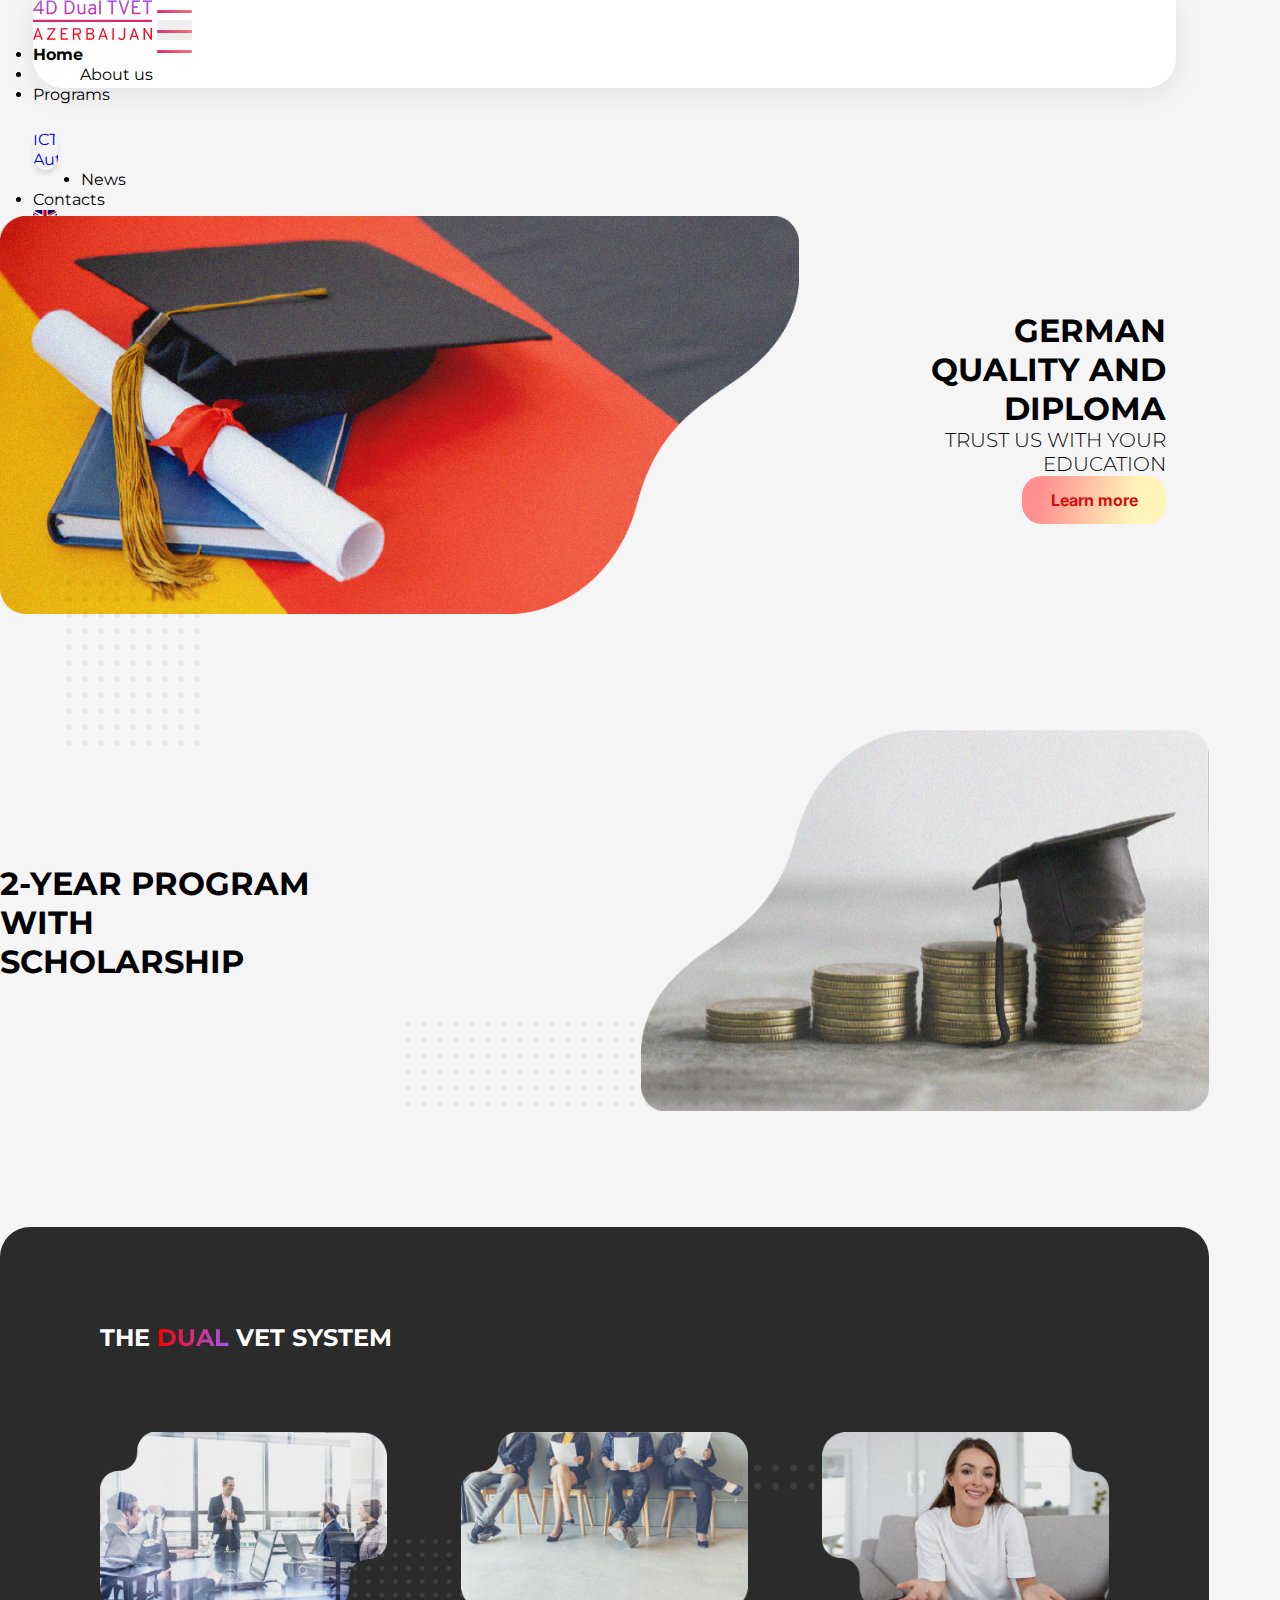
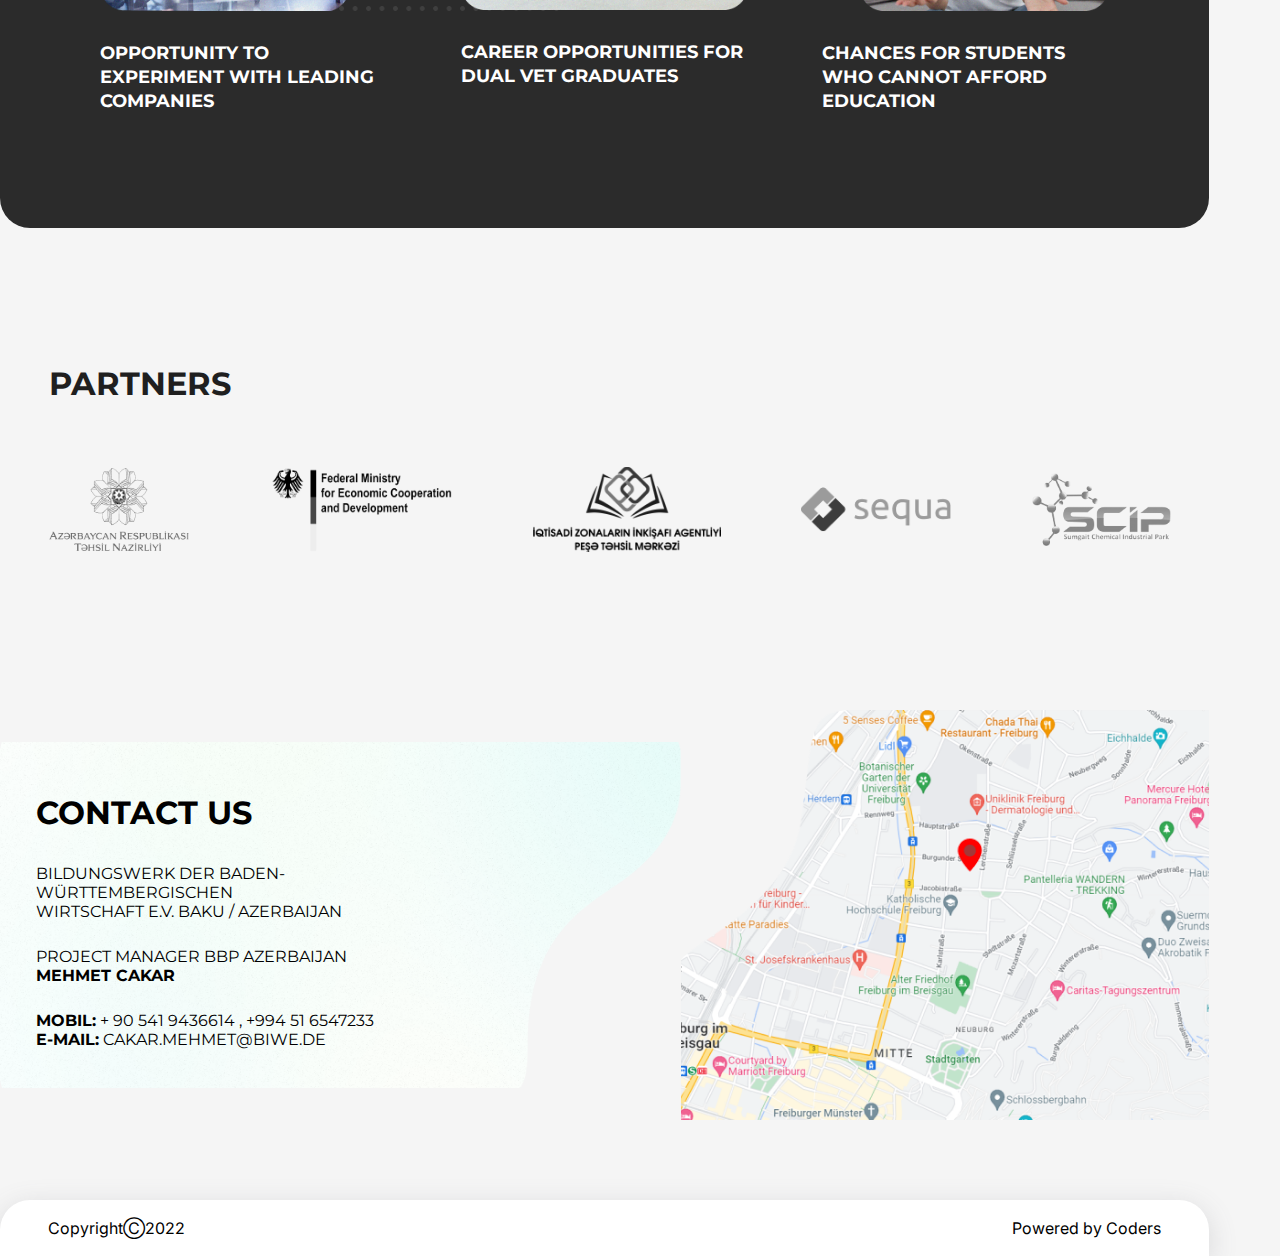
<file: index.html>
<!DOCTYPE html>
<html lang="en">
  <head>
    <meta charset="utf-8" />
    <meta name="viewport" content="width=device-width, initial-scale=1" />
    <title>4D Dual Tvet Azerbaijan</title>
    <!-- CSS only -->
    <link
      href="https://cdn.jsdelivr.net/npm/bootstrap@5.2.0-beta1/dist/css/bootstrap.min.css"
      rel="stylesheet"
      integrity="sha384-0evHe/X+R7YkIZDRvuzKMRqM+OrBnVFBL6DOitfPri4tjfHxaWutUpFmBp4vmVor"
      crossorigin="anonymous"
    />
    <link rel="stylesheet" href="style.css" />
    <link rel="stylesheet" href="responsive.css">
    <link rel="shortcut icon" href="#" />
  </head>
  <body>
    <div class="container">
      <nav class="navbar navbar-expand-lg bg-light fixed-top">
        <div class="container-fluid">
          <a class="navbar-brand ms-4" href="./index.html"
            ><img src="./img/Logo.png" alt=""
          /></a>
          <button
            class="navbar-toggler collapsed d-flex d-lg-none flex-column justify-content-around"
            type="button"
            data-bs-toggle="collapse"
            data-bs-target="#navbarNav"
            aria-controls="navbarNav"
            aria-expanded="false"
            aria-label="Toggle navigation"
            id="navButton"
          >
            <span class="toggler-icon top-bar"></span>
            <span class="toggler-icon middle-bar"></span>
            <span class="toggler-icon bottom-bar"></span>
          </button>
          <div class="collapse navbar-collapse" id="navbarNav">
            <ul class="navbar-nav ms-auto me-4">
              <li class="nav-item navItem">
                <a
                  class="nav-link active"
                  aria-current="page"
                  href="./index.html"
                  >Home</a
                >
              </li>
              <li class="nav-item navItem">
                <a class="nav-link navAbout" href="./about.html">About us</a>
              </li>
              <li class="nav-item navItem dropdown">
                <a
                  class="nav-link dropdown-toggle"
                  href="#"
                  id="navbarDropdownMenuLink"
                  role="button"
                  data-bs-toggle="dropdown"
                  aria-expanded="false"
                >
                  Programs
                </a>
                <ul
                  class="dropdown-menu dropProgram"
                  aria-labelledby="navbarDropdownMenuLink"
                >
                  <li>
                    <a class="dropdown-item" href="./programICT.html">ICT</a>
                  </li>
                  <li>
                    <a class="dropdown-item" href="./programAutomotive.html"
                      >Automotive</a
                    >
                  </li>
                </ul>
              </li>
              <li class="nav-item navItem navNews">
                <a class="nav-link" href="./news.html">News</a>
              </li>
              <li class="nav-item">
                <a class="nav-link navContact" href="./contacts.html"
                  >Contacts</a
                >
              </li>

              <li class="nav-item dropdown">
                <a
                  class="nav-link dropdown-toggle"
                  href="#"
                  id="navbarDropdownMenuLink"
                  role="button"
                  data-bs-toggle="dropdown"
                  aria-expanded="false"
                >
                  <img src="./img/nav/en.png" alt="" />
                </a>
                <ul
                  class="dropdown-menu dropLanguage"
                  id="languages"
                  aria-labelledby="navbarDropdownMenuLink"
                >
                  <li>
                    <a class="dropdown-item" href="#"
                      ><img src="./img/nav/en.png" alt=""
                    /></a>
                  </li>
                  <li>
                    <a class="dropdown-item" href="#"
                      ><img src="./img/nav/az.png" alt=""
                    /></a>
                  </li>
                </ul>
              </li>
            </ul>
          </div>
        </div>
      </nav>
    </div>

    <div class="container">
      <div class="section1">
        <div id="sec1Img">
          <img src="./img/home1/Group 7.png" alt="" />
        </div>
        <div class="sec1-right">
          <h1>GERMAN QUALITY AND DIPLOMA</h1>
          <p>TRUST US WITH YOUR EDUCATION</p>
          <button>Learn more</button>
        </div>
      </div>
    </div>

    <div class="container">
      <div class="section2">
        <div class="sec2-left">
          <h1>2-year program with scholarship</h1>
        </div>

        <div class="sec2Right">
          <div class="sec2Img">
            <img class="sec2Img1" src="./img/home2/shape 2-02 1.png" alt="" />
            <img class="sec2Dots" src="./img/home2/Group 10.png" alt="" />
          </div>
        </div>
      </div>
    </div>

    <div class="container">
      <div class="section3">
        <div class="sec3Container">
          <h1>THE <span>DUAL</span> VET SYSTEM</h1>
          <div class="sec3Images">
            <div class="img1">
              <img src="./img/home3/img1.png" alt="" />
              <img id="img1Dots" src="./img/home3/img1Dots.png" alt="" />
              <p>Opportunity to experiment with leading companies</p>
            </div>
            <div class="img2">
              <img src="./img/home3/img2.png" alt="" />
              <img id="img2Dots" src="./img/home3/img2Dots.png" alt="" />
              <p>Career opportunities for Dual VET graduates</p>
            </div>
            <div class="img3">
              <img src="./img/home3/img3.png" alt="" />
              <p>Chances for students who cannot AfforD education</p>
            </div>
          </div>
        </div>
      </div>
    </div>

    <div class="container">
      <div class="section4">
        <h1>Partners</h1>
        <div class="sec4Partners">
          <div class="img1">
            <img src="./img/home4/1.png" alt="" />
          </div>
          <div class="img2">
            <img src="./img/home4/2.png" alt="" />
          </div>
          <div class="img3">
            <img src="./img/home4/3.png" alt="" />
          </div>
          <div class="img4">
            <img src="./img/home4/4.png" alt="" />
          </div>
          <div class="img5">
            <img src="./img/home4/5.png" alt="" />
          </div>
        </div>
      </div>
    </div>

    <div class="container">
      <div class="section5">
        <div class="sec5Left">
          <h1>CONTACT US</h1>
          <p class="p1">
            Bildungswerk der Baden-Württembergischen <br />
            Wirtschaft e.V. Baku / Azerbaijan
          </p>
          <p class="p2">
            Project Manager BBP Azerbaijan <br />
            <strong>Mehmet Cakar</strong>
          </p>
          <p class="p3">
            <b>Mobil:</b> + 90 541 9436614 , +994 51 6547233 <br /><b
              >E-Mail:</b
            >
            cakar.mehmet@biwe.de
          </p>
        </div>

        <div class="sec5Right">
          <img id="map" src="./img/home5/map.png" alt="">
          <img id="location" src="./img/home5/Group 23.png" alt="">
        </div>
      </div>
    </div>

    <div class="container">
      <div class="footer">
        <p>CopyrightⒸ2022</p>
        <p>Powered by Coders</p>
      </div>
    </div>

    <script
      src="https://cdn.jsdelivr.net/npm/@popperjs/core@2.11.5/dist/umd/popper.min.js"
      integrity="sha384-Xe+8cL9oJa6tN/veChSP7q+mnSPaj5Bcu9mPX5F5xIGE0DVittaqT5lorf0EI7Vk"
      crossorigin="anonymous"
    ></script>
    <script
      src="https://cdn.jsdelivr.net/npm/bootstrap@5.2.0-beta1/dist/js/bootstrap.min.js"
      integrity="sha384-kjU+l4N0Yf4ZOJErLsIcvOU2qSb74wXpOhqTvwVx3OElZRweTnQ6d31fXEoRD1Jy"
      crossorigin="anonymous"
    ></script>
  </body>
</html>
</file>
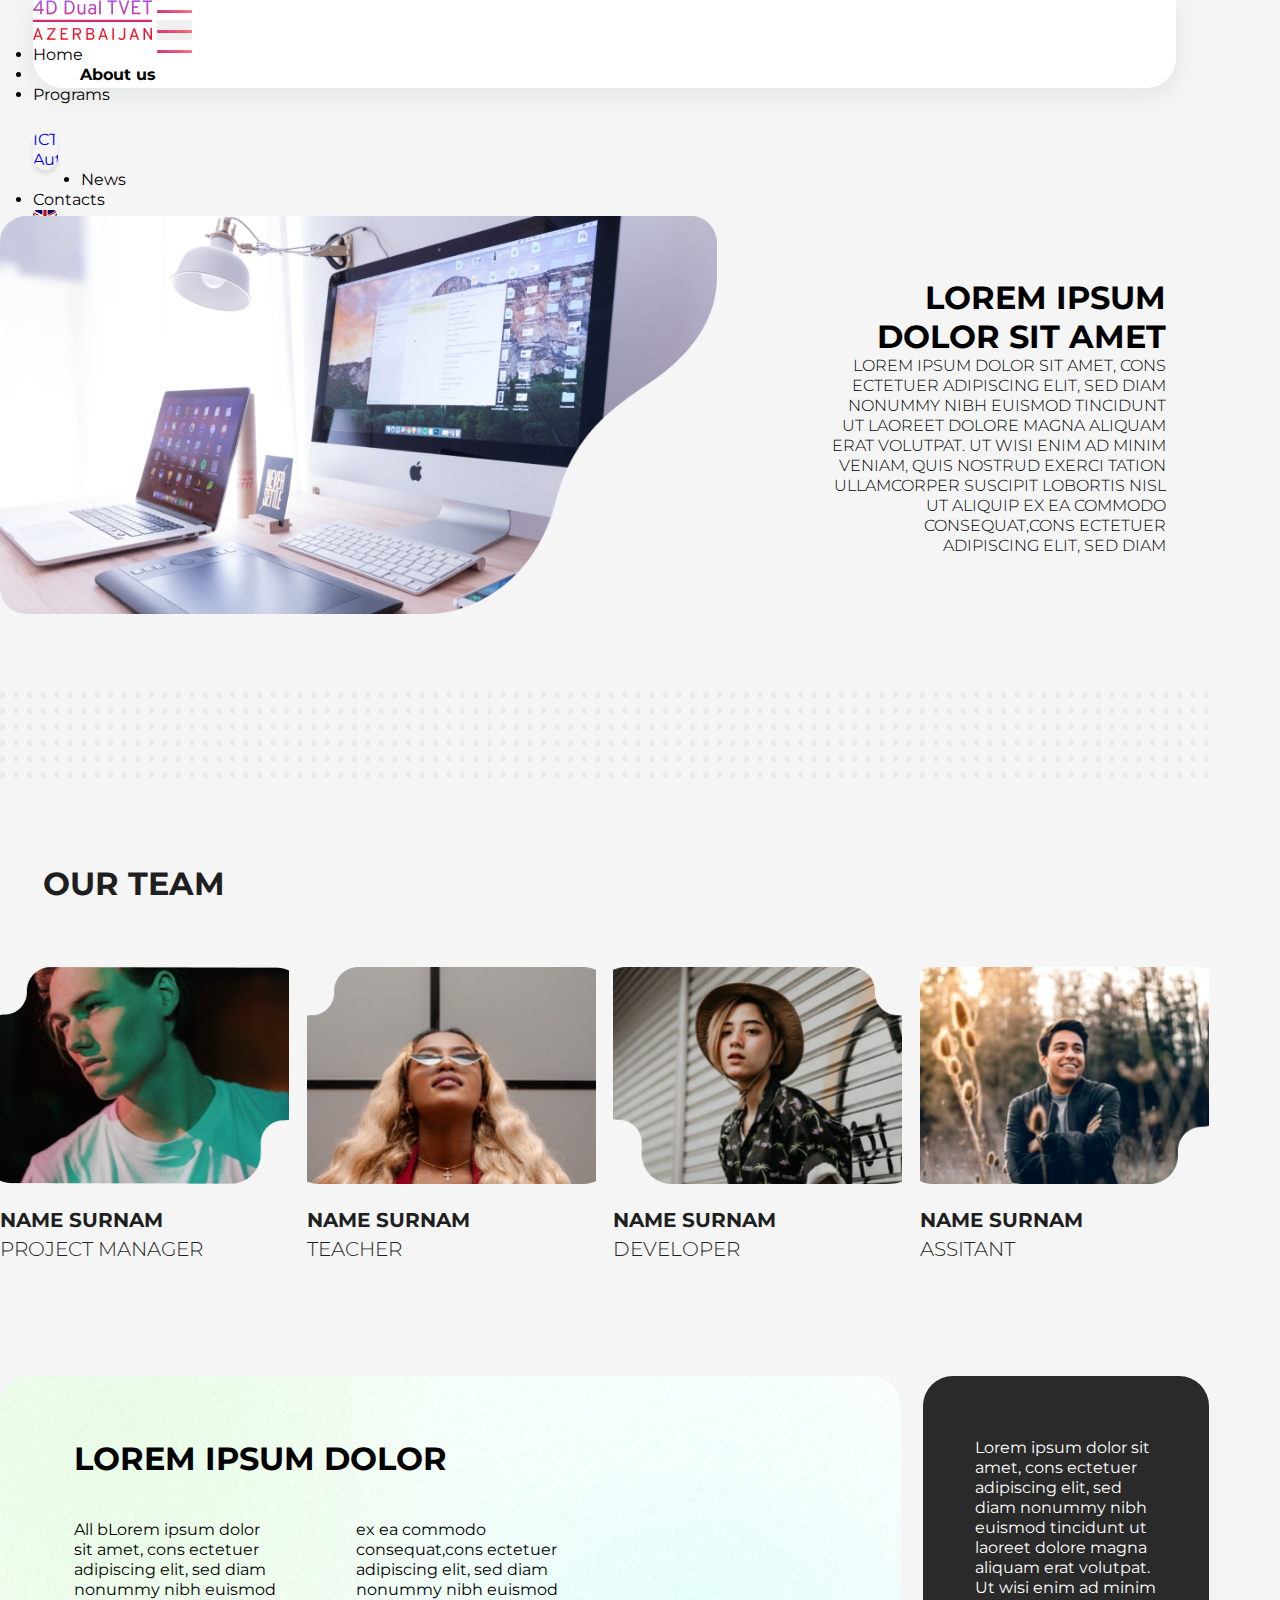
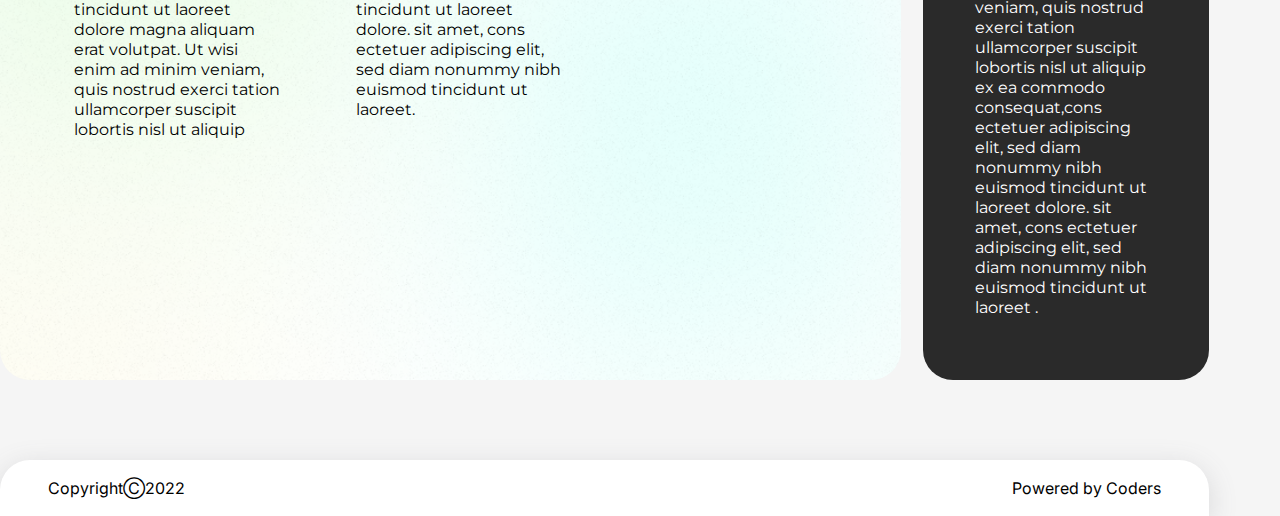
<file: about.html>
<!DOCTYPE html>
<html lang="en">
  <head>
    <meta charset="utf-8" />
    <meta name="viewport" content="width=device-width, initial-scale=1" />
    <title>4D Dual Tvet Azerbaijan</title>
    <!-- CSS only -->
    <link
      href="https://cdn.jsdelivr.net/npm/bootstrap@5.2.0-beta1/dist/css/bootstrap.min.css"
      rel="stylesheet"
      integrity="sha384-0evHe/X+R7YkIZDRvuzKMRqM+OrBnVFBL6DOitfPri4tjfHxaWutUpFmBp4vmVor"
      crossorigin="anonymous"
    />
    <link rel="stylesheet" href="style.css" />
    <link rel="stylesheet" href="responsive.css" />
    <link rel="shortcut icon" href="#" />
  </head>
  <body>
    <div class="container">
      <nav class="navbar navbar-expand-lg bg-light fixed-top">
        <div class="container-fluid">
          <a class="navbar-brand ms-4" href="./index.html"
            ><img src="./img/Logo.png" alt=""
          /></a>
          <button
            class="navbar-toggler collapsed d-flex d-lg-none flex-column justify-content-around"
            type="button"
            data-bs-toggle="collapse"
            data-bs-target="#navbarNav"
            aria-controls="navbarNav"
            aria-expanded="false"
            aria-label="Toggle navigation"
            id="navButton"
          >
            <span class="toggler-icon top-bar"></span>
            <span class="toggler-icon middle-bar"></span>
            <span class="toggler-icon bottom-bar"></span>
          </button>
          <div class="collapse navbar-collapse" id="navbarNav">
            <ul class="navbar-nav ms-auto me-4">
              <li class="nav-item navItem">
                <a class="nav-link" aria-current="page" href="./index.html"
                  >Home</a
                >
              </li>
              <li class="nav-item navItem">
                <a class="nav-link active navAbout" href="./about.html"
                  >About us</a
                >
              </li>
              <li class="nav-item navItem dropdown">
                <a
                  class="nav-link dropdown-toggle"
                  href="#"
                  id="navbarDropdownMenuLink"
                  role="button"
                  data-bs-toggle="dropdown"
                  aria-expanded="false"
                >
                  Programs
                </a>
                <ul
                  class="dropdown-menu dropProgram"
                  aria-labelledby="navbarDropdownMenuLink"
                >
                  <li>
                    <a class="dropdown-item" href="./programICT.html">ICT</a>
                  </li>
                  <li>
                    <a class="dropdown-item" href="./programAutomotive.html"
                      >Automotive</a
                    >
                  </li>
                </ul>
              </li>
              <li class="nav-item navItem navNews">
                <a class="nav-link" href="./news.html">News</a>
              </li>
              <li class="nav-item">
                <a class="nav-link navContact" href="./contacts.html"
                  >Contacts</a
                >
              </li>

              <li class="nav-item dropdown">
                <a
                  class="nav-link dropdown-toggle"
                  href="#"
                  id="navbarDropdownMenuLink"
                  role="button"
                  data-bs-toggle="dropdown"
                  aria-expanded="false"
                >
                  <img src="./img/nav/en.png" alt="" />
                </a>
                <ul
                  class="dropdown-menu dropLanguage"
                  id="languages"
                  aria-labelledby="navbarDropdownMenuLink"
                >
                  <li>
                    <a class="dropdown-item" href="#"
                      ><img src="./img/nav/en.png" alt=""
                    /></a>
                  </li>
                  <li>
                    <a class="dropdown-item" href="#"
                      ><img src="./img/nav/az.png" alt=""
                    /></a>
                  </li>
                </ul>
              </li>
            </ul>
          </div>
        </div>
      </nav>
    </div>

    <div class="container">
      <div class="section6">
        <div class="sec6Left">
          <img src="./img/sec6/Vector 3.png" alt="" />
        </div>
        <div class="sec6Right">
          <h1>Lorem ipsum Dolor sit amet</h1>
          <p>
            Lorem ipsum dolor sit amet, cons ectetuer adipiscing elit, sed diam
            nonummy nibh euismod tincidunt ut laoreet dolore magna aliquam erat
            volutpat. Ut wisi enim ad minim veniam, quis nostrud exerci tation
            ullamcorper suscipit lobortis nisl ut aliquip ex ea commodo
            consequat,cons ectetuer adipiscing elit, sed diam
          </p>
        </div>
      </div>
    </div>

    <div class="container">
      <div class="section7">
        <img src="./img/sec7/Group 55.png" alt="" />
      </div>
    </div>

    <div class="container">
      <div class="section8">
        <div class="sec8Header">
          <h1>OUR TEAM</h1>
        </div>

        <div class="sec8Items">
          <div class="item1">
            <div class="itemImg item1Img">
              <img src="./img/sec8/1.png" alt="" />
            </div>
            <div class="itemContent">
              <h3>NAME SURNAM</h3>
              <p>Project manager</p>
            </div>
          </div>

          <div class="item2">
            <div class="itemImg item2Img">
              <img src="./img/sec8/2.png" alt="" />
            </div>
            <div class="itemContent">
              <h3>NAME SURNAM</h3>
              <p>Teacher</p>
            </div>
          </div>

          <div class="item3">
            <div class="itemImg item3Img">
              <img src="./img/sec8/3.png" alt="" />
            </div>
            <div class="itemContent">
              <h3>NAME SURNAM</h3>
              <p>Developer</p>
            </div>
          </div>

          <div class="item4">
            <div class="itemImg item4Img">
              <img src="./img/sec8/4.png" alt="" />
            </div>
            <div class="itemContent">
              <h3>NAME SURNAM</h3>
              <p>assitant</p>
            </div>
          </div>
        </div>
      </div>
    </div>

    <div class="container">
      <div class="section9">
        <div class="sec9Left">
          <h2>Lorem ipsum dolor</h2>
          <div class="sec9LeftContent">
            <p>
              All bLorem ipsum dolor sit amet, cons ectetuer adipiscing elit,
              sed diam nonummy nibh euismod tincidunt ut laoreet dolore magna
              aliquam erat volutpat. Ut wisi enim ad minim veniam, quis nostrud
              exerci tation ullamcorper suscipit lobortis nisl ut aliquip
            </p>
            <p>
              ex ea commodo consequat,cons ectetuer adipiscing elit, sed diam
              nonummy nibh euismod tincidunt ut laoreet dolore. sit amet, cons
              ectetuer adipiscing elit, sed diam nonummy nibh euismod tincidunt
              ut laoreet.
            </p>
          </div>
        </div>
        <div class="sec9Right">
          <p>
            Lorem ipsum dolor sit amet, cons ectetuer adipiscing elit, sed diam
            nonummy nibh euismod tincidunt ut laoreet dolore magna aliquam erat
            volutpat. Ut wisi enim ad minim veniam, quis nostrud exerci tation
            ullamcorper suscipit lobortis nisl ut aliquip ex ea commodo
            consequat,cons ectetuer adipiscing elit, sed diam nonummy nibh
            euismod tincidunt ut laoreet dolore. sit amet, cons ectetuer
            adipiscing elit, sed diam nonummy nibh euismod tincidunt ut laoreet
            .
          </p>
        </div>
      </div>
    </div>

    <div class="container">
      <div class="footer">
        <p>CopyrightⒸ2022</p>
        <p>Powered by Coders</p>
      </div>
    </div>

    <script
      src="https://cdn.jsdelivr.net/npm/@popperjs/core@2.11.5/dist/umd/popper.min.js"
      integrity="sha384-Xe+8cL9oJa6tN/veChSP7q+mnSPaj5Bcu9mPX5F5xIGE0DVittaqT5lorf0EI7Vk"
      crossorigin="anonymous"
    ></script>
    <script
      src="https://cdn.jsdelivr.net/npm/bootstrap@5.2.0-beta1/dist/js/bootstrap.min.js"
      integrity="sha384-kjU+l4N0Yf4ZOJErLsIcvOU2qSb74wXpOhqTvwVx3OElZRweTnQ6d31fXEoRD1Jy"
      crossorigin="anonymous"
    ></script>
  </body>
</html>
</file>
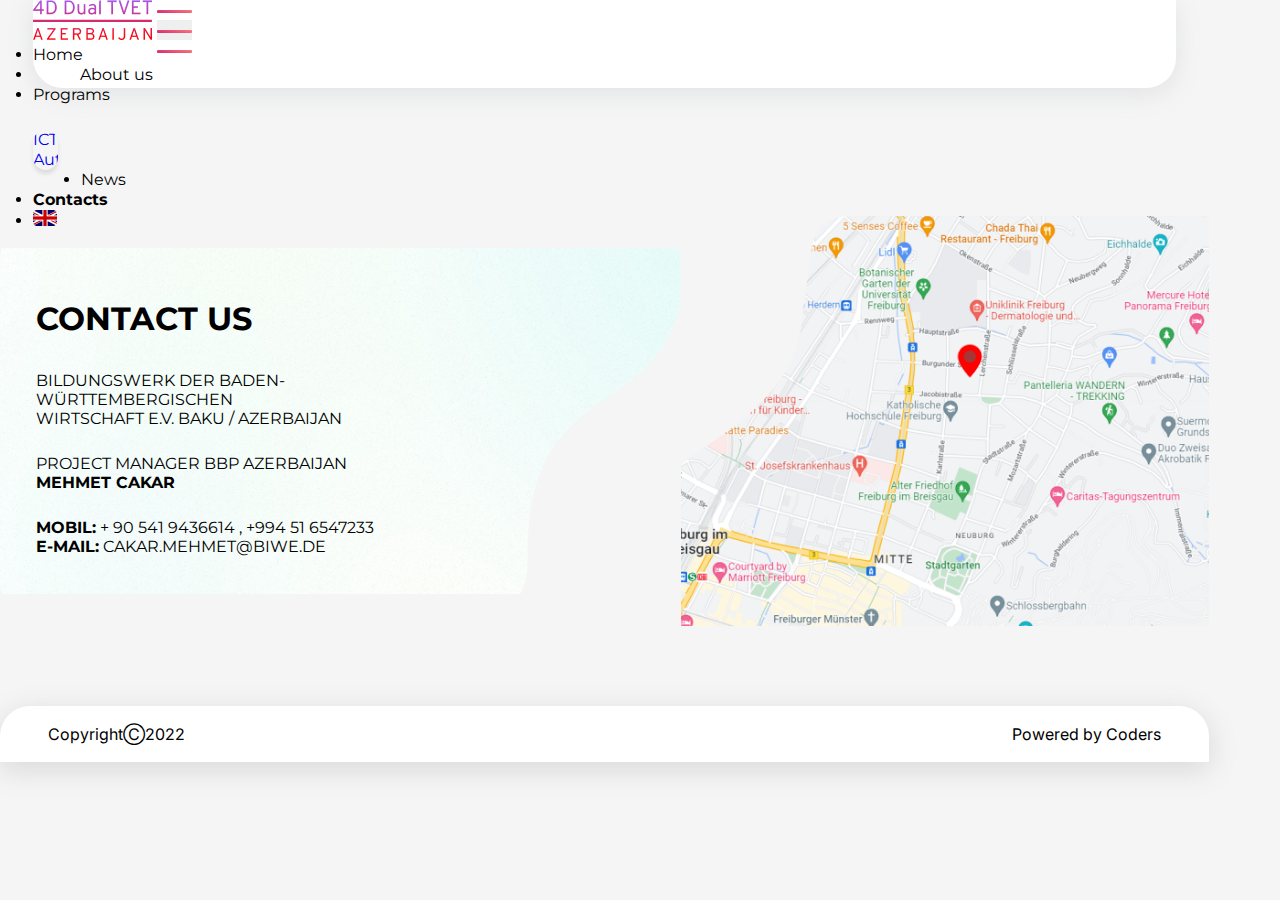
<file: contacts.html>
<!DOCTYPE html>
<html lang="en">
  <head>
    <meta charset="utf-8" />
    <meta name="viewport" content="width=device-width, initial-scale=1" />
    <title>4D Dual Tvet Azerbaijan</title>
    <!-- CSS only -->
    <link
      href="https://cdn.jsdelivr.net/npm/bootstrap@5.2.0-beta1/dist/css/bootstrap.min.css"
      rel="stylesheet"
      integrity="sha384-0evHe/X+R7YkIZDRvuzKMRqM+OrBnVFBL6DOitfPri4tjfHxaWutUpFmBp4vmVor"
      crossorigin="anonymous"
    />
    <link rel="stylesheet" href="style.css" />
    <link rel="stylesheet" href="responsive.css" />
    <link rel="shortcut icon" href="#" />
  </head>

  <body>
    <div class="container">
      <nav class="navbar navbar-expand-lg bg-light fixed-top">
        <div class="container-fluid">
          <a class="navbar-brand ms-4" href="./index.html"
            ><img src="./img/Logo.png" alt=""
          /></a>
          <button
            class="navbar-toggler collapsed d-flex d-lg-none flex-column justify-content-around"
            type="button"
            data-bs-toggle="collapse"
            data-bs-target="#navbarNav"
            aria-controls="navbarNav"
            aria-expanded="false"
            aria-label="Toggle navigation"
            id="navButton"
          >
            <span class="toggler-icon top-bar"></span>
            <span class="toggler-icon middle-bar"></span>
            <span class="toggler-icon bottom-bar"></span>
          </button>
          <div class="collapse navbar-collapse" id="navbarNav">
            <ul class="navbar-nav ms-auto me-4">
              <li class="nav-item navItem">
                <a class="nav-link" aria-current="page" href="./index.html"
                  >Home</a
                >
              </li>
              <li class="nav-item navItem">
                <a class="nav-link navAbout" href="./about.html">About us</a>
              </li>
              <li class="nav-item navItem dropdown">
                <a
                  class="nav-link dropdown-toggle"
                  href="#"
                  id="navbarDropdownMenuLink"
                  role="button"
                  data-bs-toggle="dropdown"
                  aria-expanded="false"
                >
                  Programs
                </a>
                <ul
                  class="dropdown-menu dropProgram"
                  aria-labelledby="navbarDropdownMenuLink"
                >
                  <li>
                    <a class="dropdown-item" href="./programICT.html">ICT</a>
                  </li>
                  <li>
                    <a class="dropdown-item" href="./programAutomotive.html"
                      >Automotive</a
                    >
                  </li>
                </ul>
              </li>
              <li class="nav-item navItem navNews">
                <a class="nav-link" href="./news.html">News</a>
              </li>
              <li class="nav-item">
                <a class="nav-link navContact active" href="./contacts.html"
                  >Contacts</a
                >
              </li>

              <li class="nav-item dropdown">
                <a
                  class="nav-link dropdown-toggle"
                  href="#"
                  id="navbarDropdownMenuLink"
                  role="button"
                  data-bs-toggle="dropdown"
                  aria-expanded="false"
                >
                  <img src="./img/nav/en.png" alt="" />
                </a>
                <ul
                  class="dropdown-menu dropLanguage"
                  id="languages"
                  aria-labelledby="navbarDropdownMenuLink"
                >
                  <li>
                    <a class="dropdown-item" href="#"
                      ><img src="./img/nav/en.png" alt=""
                    /></a>
                  </li>
                  <li>
                    <a class="dropdown-item" href="#"
                      ><img src="./img/nav/az.png" alt=""
                    /></a>
                  </li>
                </ul>
              </li>
            </ul>
          </div>
        </div>
      </nav>
    </div>

    <div class="container">
      <div class="section5" id="contactSection">
        <div class="sec5Left">
          <h1>CONTACT US</h1>
          <p class="p1">
            Bildungswerk der Baden-Württembergischen <br />
            Wirtschaft e.V. Baku / Azerbaijan
          </p>
          <p class="p2">
            Project Manager BBP Azerbaijan <br />
            <strong>Mehmet Cakar</strong>
          </p>
          <p class="p3">
            <b>Mobil:</b> + 90 541 9436614 , +994 51 6547233 <br /><b
              >E-Mail:</b
            >
            cakar.mehmet@biwe.de
          </p>
          <!-- <iframe src="https://www.google.com/maps/embed?pb=!1m14!1m8!1m3!1d5338.903211275977!2d7.857105040197774!3d48.004984348198406!3m2!1i1024!2i768!4f13.1!3m3!1m2!1s0x0%3A0x39c61c81b9ee4c66!2sBildungswerk%20der%20Baden-W%C3%BCrttembergischen%20Wirtschaft%20e.%20V.%20%E2%80%93%20Standort%20Freiburg!5e0!3m2!1saz!2s!4v1657567748405!5m2!1saz!2s" width="100%" height="400" style="border:0;" allowfullscreen="" loading="lazy" referrerpolicy="no-referrer-when-downgrade"></iframe> -->
        </div>

        <div class="sec5Right">
          <img id="map" src="./img/home5/map.png" alt="" />
          <img id="location" src="./img/home5/Group 23.png" alt="" />
        </div>
      </div>
    </div>

    <!-- <div class="container">
      <div class="section20">
        <div class="sec20Left">
          <h1>contact us</h1>
          <p>
            Bildungswerk der Baden-Württembergischen <br />
            Wirtschaft e.V. Baku / Azerbaijan
          </p>
          <p>
            Project Manager BBP Azerbaijan <br />
            Mehmet Cakar
          </p>
          <p id="contactLast">
            Mobil: + 90 541 9436614 , +994 51 6547233 <br />
            E-Mail: cakar.mehmet@biwe.de
          </p>
          <iframe
            src="https://www.google.com/maps/embed?pb=!1m14!1m8!1m3!1d5338.903211275977!2d7.857105040197774!3d48.004984348198406!3m2!1i1024!2i768!4f13.1!3m3!1m2!1s0x0%3A0x39c61c81b9ee4c66!2sBildungswerk%20der%20Baden-W%C3%BCrttembergischen%20Wirtschaft%20e.%20V.%20%E2%80%93%20Standort%20Freiburg!5e0!3m2!1saz!2s!4v1657567748405!5m2!1saz!2s"
            width="100%"
            height="400"
            style="border: 0"
            allowfullscreen=""
            loading="lazy"
            referrerpolicy="no-referrer-when-downgrade"
          ></iframe>
        </div>
      </div>
    </div> -->

    <div class="container">
      <div class="footer">
        <p>CopyrightⒸ2022</p>
        <p>Powered by Coders</p>
      </div>
    </div>

    <script
      src="https://cdn.jsdelivr.net/npm/@popperjs/core@2.11.5/dist/umd/popper.min.js"
      integrity="sha384-Xe+8cL9oJa6tN/veChSP7q+mnSPaj5Bcu9mPX5F5xIGE0DVittaqT5lorf0EI7Vk"
      crossorigin="anonymous"
    ></script>
    <script
      src="https://cdn.jsdelivr.net/npm/bootstrap@5.2.0-beta1/dist/js/bootstrap.min.js"
      integrity="sha384-kjU+l4N0Yf4ZOJErLsIcvOU2qSb74wXpOhqTvwVx3OElZRweTnQ6d31fXEoRD1Jy"
      crossorigin="anonymous"
    ></script>
  </body>
</html>
</file>
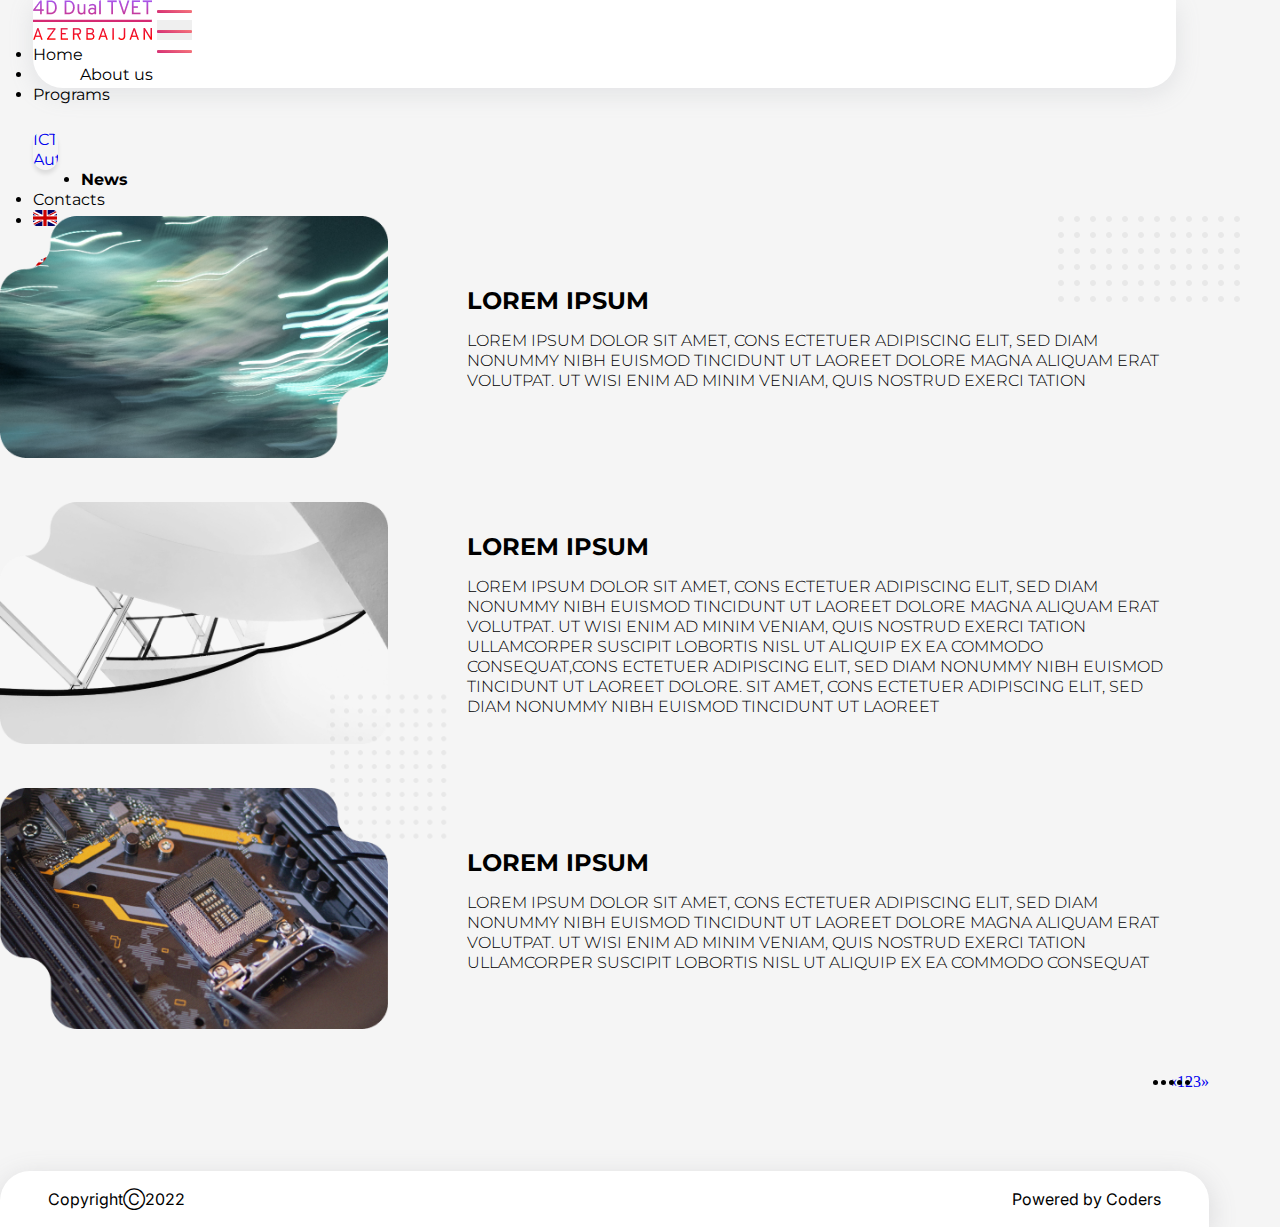
<file: news.html>
<!DOCTYPE html>
<html lang="en">
  <head>
    <meta charset="utf-8" />
    <meta name="viewport" content="width=device-width, initial-scale=1" />
    <title>4D Dual Tvet Azerbaijan</title>
    <!-- CSS only -->
    <link
      href="https://cdn.jsdelivr.net/npm/bootstrap@5.2.0-beta1/dist/css/bootstrap.min.css"
      rel="stylesheet"
      integrity="sha384-0evHe/X+R7YkIZDRvuzKMRqM+OrBnVFBL6DOitfPri4tjfHxaWutUpFmBp4vmVor"
      crossorigin="anonymous"
    />
    <link rel="stylesheet" href="style.css" />
    <link rel="stylesheet" href="responsive.css">
    <link rel="shortcut icon" href="#" />
  </head>

  <body>
    <div class="container">
      <nav class="navbar navbar-expand-lg bg-light fixed-top">
        <div class="container-fluid">
          <a class="navbar-brand ms-4" href="./index.html"
            ><img src="./img/Logo.png" alt=""
          /></a>
          <button
            class="navbar-toggler collapsed d-flex d-lg-none flex-column justify-content-around" 
            type="button"
            data-bs-toggle="collapse"
            data-bs-target="#navbarNav"
            aria-controls="navbarNav"
            aria-expanded="false"
            aria-label="Toggle navigation"
            id="navButton"
          >
          <span class="toggler-icon top-bar"></span>
          <span class="toggler-icon middle-bar"></span>
          <span class="toggler-icon bottom-bar"></span>
          </button>
          <div class="collapse navbar-collapse" id="navbarNav">
            <ul class="navbar-nav ms-auto me-4">
              <li class="nav-item navItem">
                <a class="nav-link" aria-current="page" href="./index.html"
                  >Home</a
                >
              </li>
              <li class="nav-item navItem">
                <a class="nav-link navAbout" href="./about.html">About us</a>
              </li>
              <li class="nav-item navItem dropdown">
                <a
                  class="nav-link dropdown-toggle"
                  href="#"
                  id="navbarDropdownMenuLink"
                  role="button"
                  data-bs-toggle="dropdown"
                  aria-expanded="false"
                >
                  Programs
                </a>
                <ul
                  class="dropdown-menu dropProgram"
                  aria-labelledby="navbarDropdownMenuLink"
                >
                  <li>
                    <a class="dropdown-item" href="./programICT.html">ICT</a>
                  </li>
                  <li>
                    <a class="dropdown-item" href="./programAutomotive.html">Automotive</a>
                  </li>
                </ul>
              </li>
              <li class="nav-item navItem navNews">
                <a class="nav-link active" href="./news.html">News</a>
              </li>
              <li class="nav-item">
                <a class="nav-link navContact" href="./contacts.html"
                  >Contacts</a
                >
              </li>

              <li class="nav-item dropdown">
                <a
                  class="nav-link dropdown-toggle"
                  href="#"
                  id="navbarDropdownMenuLink"
                  role="button"
                  data-bs-toggle="dropdown"
                  aria-expanded="false"
                >
                  <img src="./img/nav/en.png" alt="" />
                </a>
                <ul
                  class="dropdown-menu dropLanguage"
                  id="languages"
                  aria-labelledby="navbarDropdownMenuLink"
                >
                  <li>
                    <a class="dropdown-item" href="#"
                      ><img src="./img/nav/en.png" alt=""
                    /></a>
                  </li>
                  <li>
                    <a class="dropdown-item" href="#"
                      ><img src="./img/nav/az.png" alt=""
                    /></a>
                  </li>
                </ul>
              </li>
            </ul>
          </div>
        </div>
      </nav>
    </div>

    <div class="container">
      <div class="section19">
        <a href="./newsDetails/news1.html">
          <div class="sec19Item first">
            <div class="sec19Img">
              <img src="./img/sec19/1.png" alt="" />
            </div>
            <div class="sec19Content">
              <h2>lorem ipsum</h2>
              <p>
                Lorem ipsum dolor sit amet, cons ectetuer adipiscing elit, sed
                diam nonummy nibh euismod tincidunt ut laoreet dolore magna
                aliquam erat volutpat. Ut wisi enim ad minim veniam, quis
                nostrud exerci tation
              </p>
            </div>
            <img id="topDots" src="./img/sec19/top dots.png" alt="" />
          </div>
        </a>

        <a href="./newsDetails/news2.html">
          <div class="sec19Item second">
            <div class="sec19Img" id="sec19Second">
              <img src="./img/sec19/2.png" alt="" />
              <img id="bottomDots" src="./img/sec19/bottom dots.png" alt="" />
            </div>
            <div class="sec19Content second">
              <h2>lorem ipsum</h2>
              <p>
                Lorem ipsum dolor sit amet, cons ectetuer adipiscing elit, sed
                diam nonummy nibh euismod tincidunt ut laoreet dolore magna
                aliquam erat volutpat. Ut wisi enim ad minim veniam, quis
                nostrud exerci tation ullamcorper suscipit lobortis nisl ut
                aliquip ex ea commodo consequat,cons ectetuer adipiscing elit,
                sed diam nonummy nibh euismod tincidunt ut laoreet dolore. sit
                amet, cons ectetuer adipiscing elit, sed diam nonummy nibh
                euismod tincidunt ut laoreet
              </p>
            </div>
          </div>
        </a>

        <a href="./newsDetails/news3.html">
          <div class="sec19Item">
            <div class="sec19Img">
              <img src="./img/sec19/3.png" alt="" />
            </div>
            <div class="sec19Content">
              <h2>lorem ipsum</h2>
              <p>
                Lorem ipsum dolor sit amet, cons ectetuer adipiscing elit, sed
                diam nonummy nibh euismod tincidunt ut laoreet dolore magna
                aliquam erat volutpat. Ut wisi enim ad minim veniam, quis
                nostrud exerci tation ullamcorper suscipit lobortis nisl ut
                aliquip ex ea commodo consequat
              </p>
            </div>
          </div>
        </a>
      </div>
    </div>

    <div class="container">
      <nav aria-label="Page navigation example">
        <ul class="pagination">
          <li class="page-item">
            <a class="page-link" href="#" aria-label="Previous">
              <span aria-hidden="true">&laquo;</span>
            </a>
          </li>
          <li class="page-item active"><a class="page-link" href="#">1</a></li>
          <li class="page-item"><a class="page-link" href="#">2</a></li>
          <li class="page-item"><a class="page-link" href="#">3</a></li>
          <li class="page-item">
            <a class="page-link" href="#" aria-label="Next">
              <span aria-hidden="true">&raquo;</span>
            </a>
          </li>
        </ul>
      </nav>
    </div>

    <div class="container">
      <div class="footer">
        <p>CopyrightⒸ2022</p>
        <p>Powered by Coders</p>
      </div>
    </div>

    <script
      src="https://cdn.jsdelivr.net/npm/@popperjs/core@2.11.5/dist/umd/popper.min.js"
      integrity="sha384-Xe+8cL9oJa6tN/veChSP7q+mnSPaj5Bcu9mPX5F5xIGE0DVittaqT5lorf0EI7Vk"
      crossorigin="anonymous"
    ></script>
    <script
      src="https://cdn.jsdelivr.net/npm/bootstrap@5.2.0-beta1/dist/js/bootstrap.min.js"
      integrity="sha384-kjU+l4N0Yf4ZOJErLsIcvOU2qSb74wXpOhqTvwVx3OElZRweTnQ6d31fXEoRD1Jy"
      crossorigin="anonymous"
    ></script>
  </body>
</html>
</file>
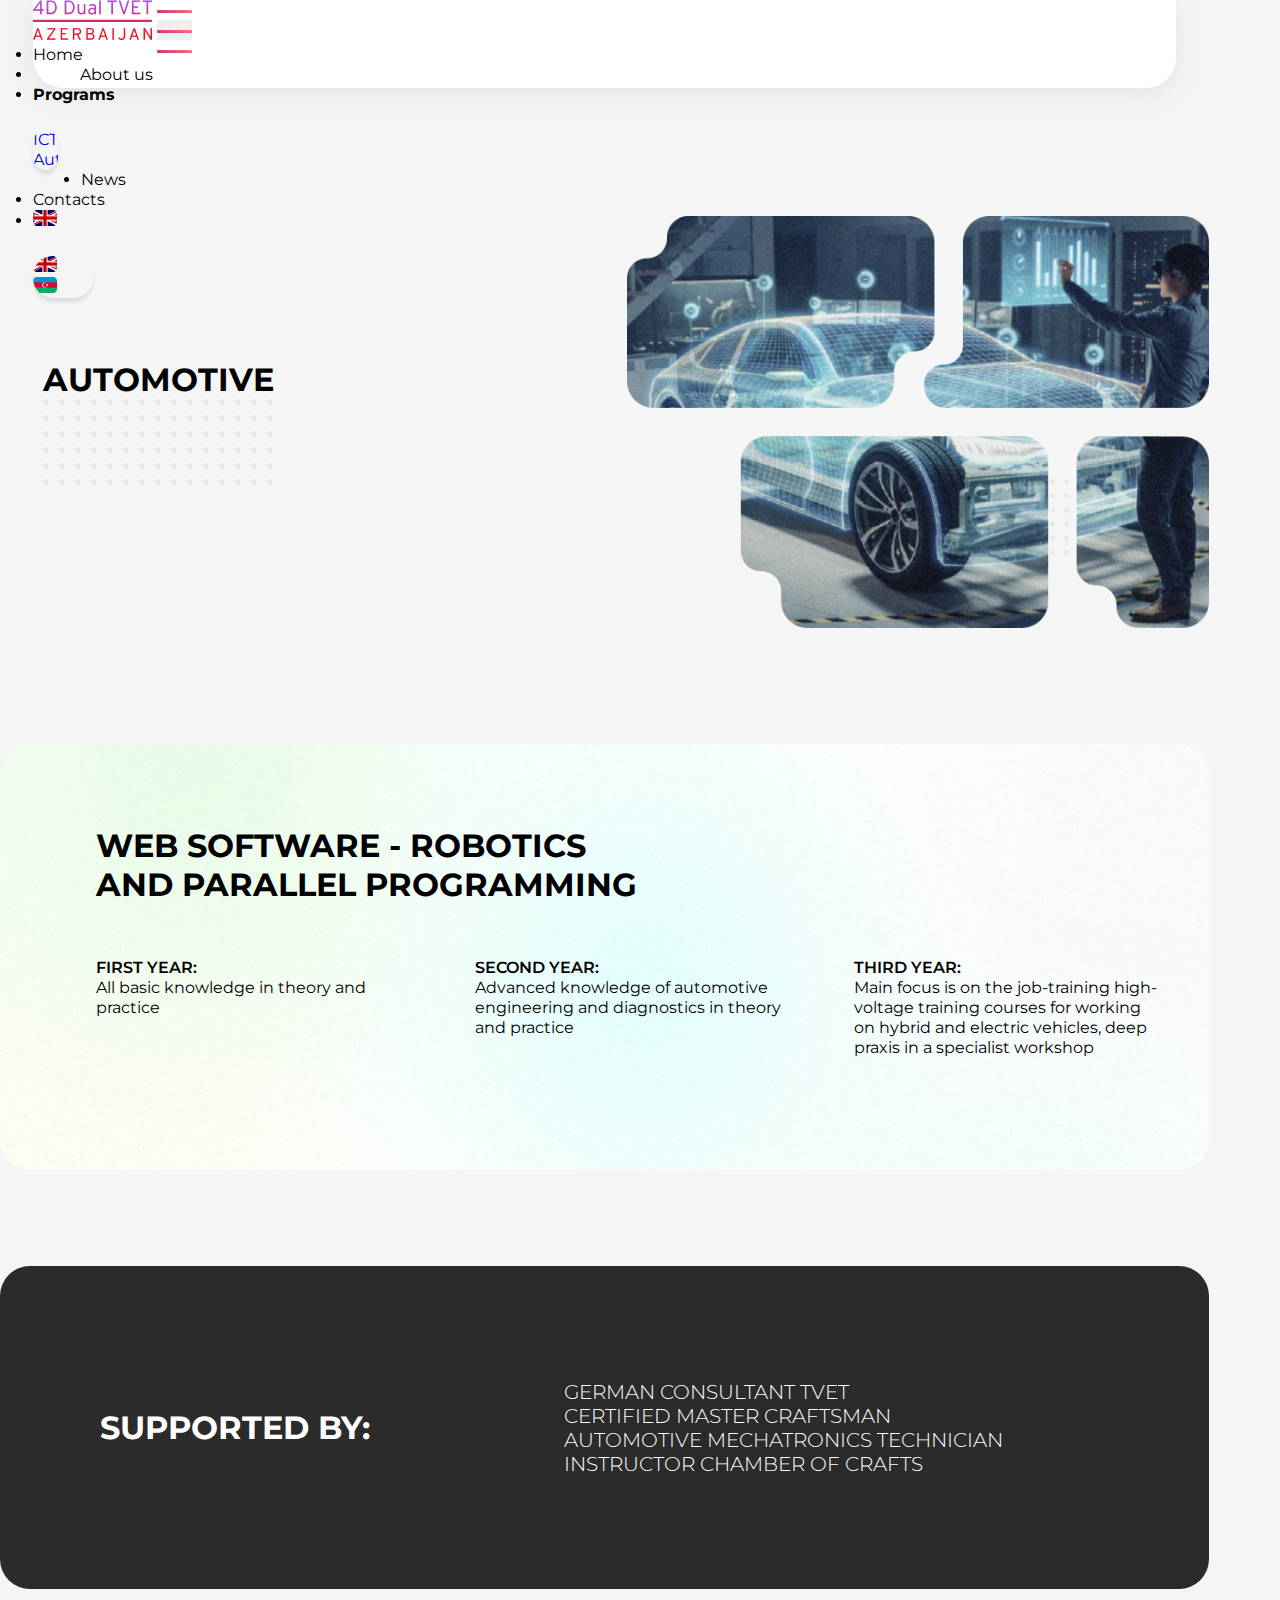
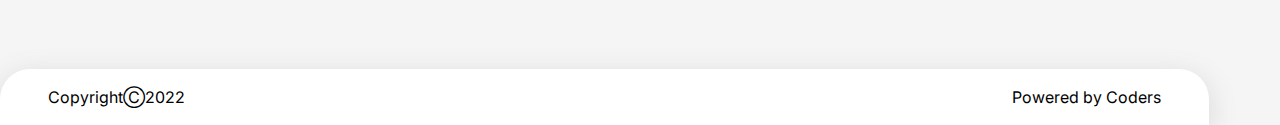
<file: programAutomotive.html>
<!DOCTYPE html>
<html lang="en">
  <head>
    <meta charset="utf-8" />
    <meta name="viewport" content="width=device-width, initial-scale=1" />
    <title>4D Dual Tvet Azerbaijan</title>
    <!-- CSS only -->
    <link
      href="https://cdn.jsdelivr.net/npm/bootstrap@5.2.0-beta1/dist/css/bootstrap.min.css"
      rel="stylesheet"
      integrity="sha384-0evHe/X+R7YkIZDRvuzKMRqM+OrBnVFBL6DOitfPri4tjfHxaWutUpFmBp4vmVor"
      crossorigin="anonymous"
    />
    <link rel="stylesheet" href="style.css" />
    <link rel="stylesheet" href="responsive.css" />
    <link rel="shortcut icon" href="#" />
  </head>
  <body>
    <div class="container">
      <nav class="navbar navbar-expand-lg bg-light fixed-top">
        <div class="container-fluid">
          <a class="navbar-brand ms-4" href="./index.html"
            ><img src="./img/Logo.png" alt=""
          /></a>
          <button
            class="navbar-toggler collapsed d-flex d-lg-none flex-column justify-content-around"
            type="button"
            data-bs-toggle="collapse"
            data-bs-target="#navbarNav"
            aria-controls="navbarNav"
            aria-expanded="false"
            aria-label="Toggle navigation"
            id="navButton"
          >
            <span class="toggler-icon top-bar"></span>
            <span class="toggler-icon middle-bar"></span>
            <span class="toggler-icon bottom-bar"></span>
          </button>
          <div class="collapse navbar-collapse" id="navbarNav">
            <ul class="navbar-nav ms-auto me-4">
              <li class="nav-item navItem">
                <a class="nav-link" aria-current="page" href="./index.html"
                  >Home</a
                >
              </li>
              <li class="nav-item navItem">
                <a class="nav-link navAbout" href="./about.html">About us</a>
              </li>
              <li class="nav-item navItem dropdown">
                <a
                  class="nav-link active dropdown-toggle"
                  href="#"
                  id="navbarDropdownMenuLink"
                  role="button"
                  data-bs-toggle="dropdown"
                  aria-expanded="false"
                >
                  Programs
                </a>
                <ul
                  class="dropdown-menu dropProgram"
                  aria-labelledby="navbarDropdownMenuLink"
                >
                  <li>
                    <a class="dropdown-item" href="./programICT.html">ICT</a>
                  </li>
                  <li>
                    <a class="dropdown-item active" href="#">Automotive</a>
                  </li>
                </ul>
              </li>
              <li class="nav-item navItem navNews">
                <a class="nav-link" href="./news.html">News</a>
              </li>
              <li class="nav-item">
                <a class="nav-link navContact" href="./contacts.html"
                  >Contacts</a
                >
              </li>

              <li class="nav-item dropdown">
                <a
                  class="nav-link dropdown-toggle"
                  href="#"
                  id="navbarDropdownMenuLink"
                  role="button"
                  data-bs-toggle="dropdown"
                  aria-expanded="false"
                >
                  <img src="./img/nav/en.png" alt="" />
                </a>
                <ul
                  class="dropdown-menu dropLanguage"
                  id="languages"
                  aria-labelledby="navbarDropdownMenuLink"
                >
                  <li>
                    <a class="dropdown-item" href="#"
                      ><img src="./img/nav/en.png" alt=""
                    /></a>
                  </li>
                  <li>
                    <a class="dropdown-item" href="#"
                      ><img src="./img/nav/az.png" alt=""
                    /></a>
                  </li>
                </ul>
              </li>
            </ul>
          </div>
        </div>
      </nav>
    </div>

    <div class="container">
      <div class="section16">
        <div class="sec16Left">
          <h1>Automotive</h1>
          <img id="#sec16Dots" src="./img/sec16/textDots.png" alt="" />
        </div>
        <div class="sec16Right">
          <img src="./img/sec16/Group 35.png" alt="" />
        </div>
      </div>
    </div>

    <div class="container">
      <div class="section11">
        <h2>
          Web Software - Robotics <br />
          and Parallel Programming
        </h2>
        <div class="sec11Contents">
          <div class="sec11content">
            <h4>FIRST YEAR:</h4>
            <p>
              All basic knowledge in theory and practice
            </p>
          </div>

          <div class="sec11content">
            <h4>SECOND YEAR:</h4>
            <p>
              Advanced knowledge of automotive engineering and diagnostics in theory and practice
            </p>
          </div>

          <div class="sec11content last">
            <h4>THIRD YEAR:</h4>
            <p>Main focus is on the job-training  high-voltage training courses for working on hybrid and electric vehicles, deep praxis in a specialist workshop </p>
          </div>
        </div>
      </div>
    </div>

    <div class="container">
      <div class="section18">
        <h1>Supported by:</h1>
        <div class="sec18right">
          <p>German Consultant TVET</p>
          <p>Certified Master Craftsman</p>
          <p>Automotive Mechatronics Technician</p>
          <p>Instructor Chamber of crafts</p>
        </div>
      </div>
    </div>

    <div class="container">
      <div class="footer">
        <p>CopyrightⒸ2022</p>
        <p>Powered by Coders</p>
      </div>
    </div>

    <script
      src="https://cdn.jsdelivr.net/npm/@popperjs/core@2.11.5/dist/umd/popper.min.js"
      integrity="sha384-Xe+8cL9oJa6tN/veChSP7q+mnSPaj5Bcu9mPX5F5xIGE0DVittaqT5lorf0EI7Vk"
      crossorigin="anonymous"
    ></script>
    <script
      src="https://cdn.jsdelivr.net/npm/bootstrap@5.2.0-beta1/dist/js/bootstrap.min.js"
      integrity="sha384-kjU+l4N0Yf4ZOJErLsIcvOU2qSb74wXpOhqTvwVx3OElZRweTnQ6d31fXEoRD1Jy"
      crossorigin="anonymous"
    ></script>
  </body>
</html>
</file>
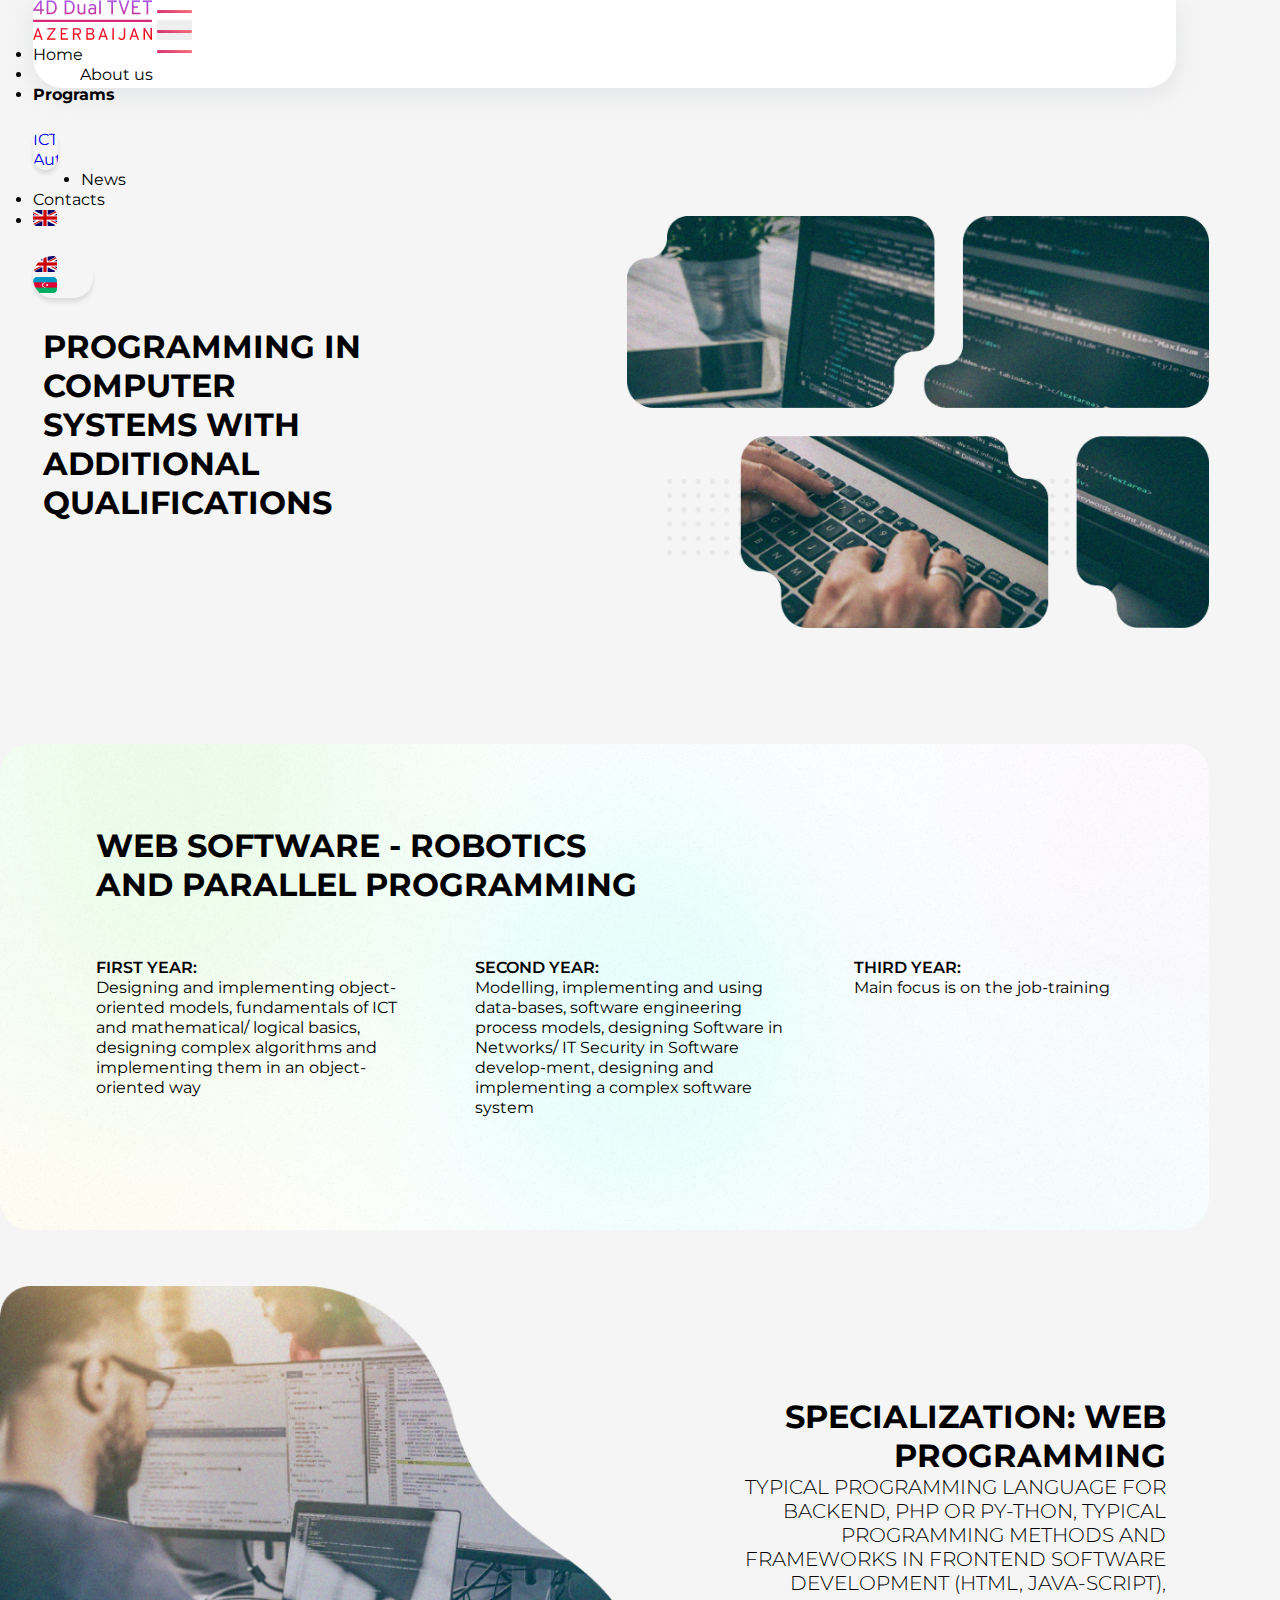
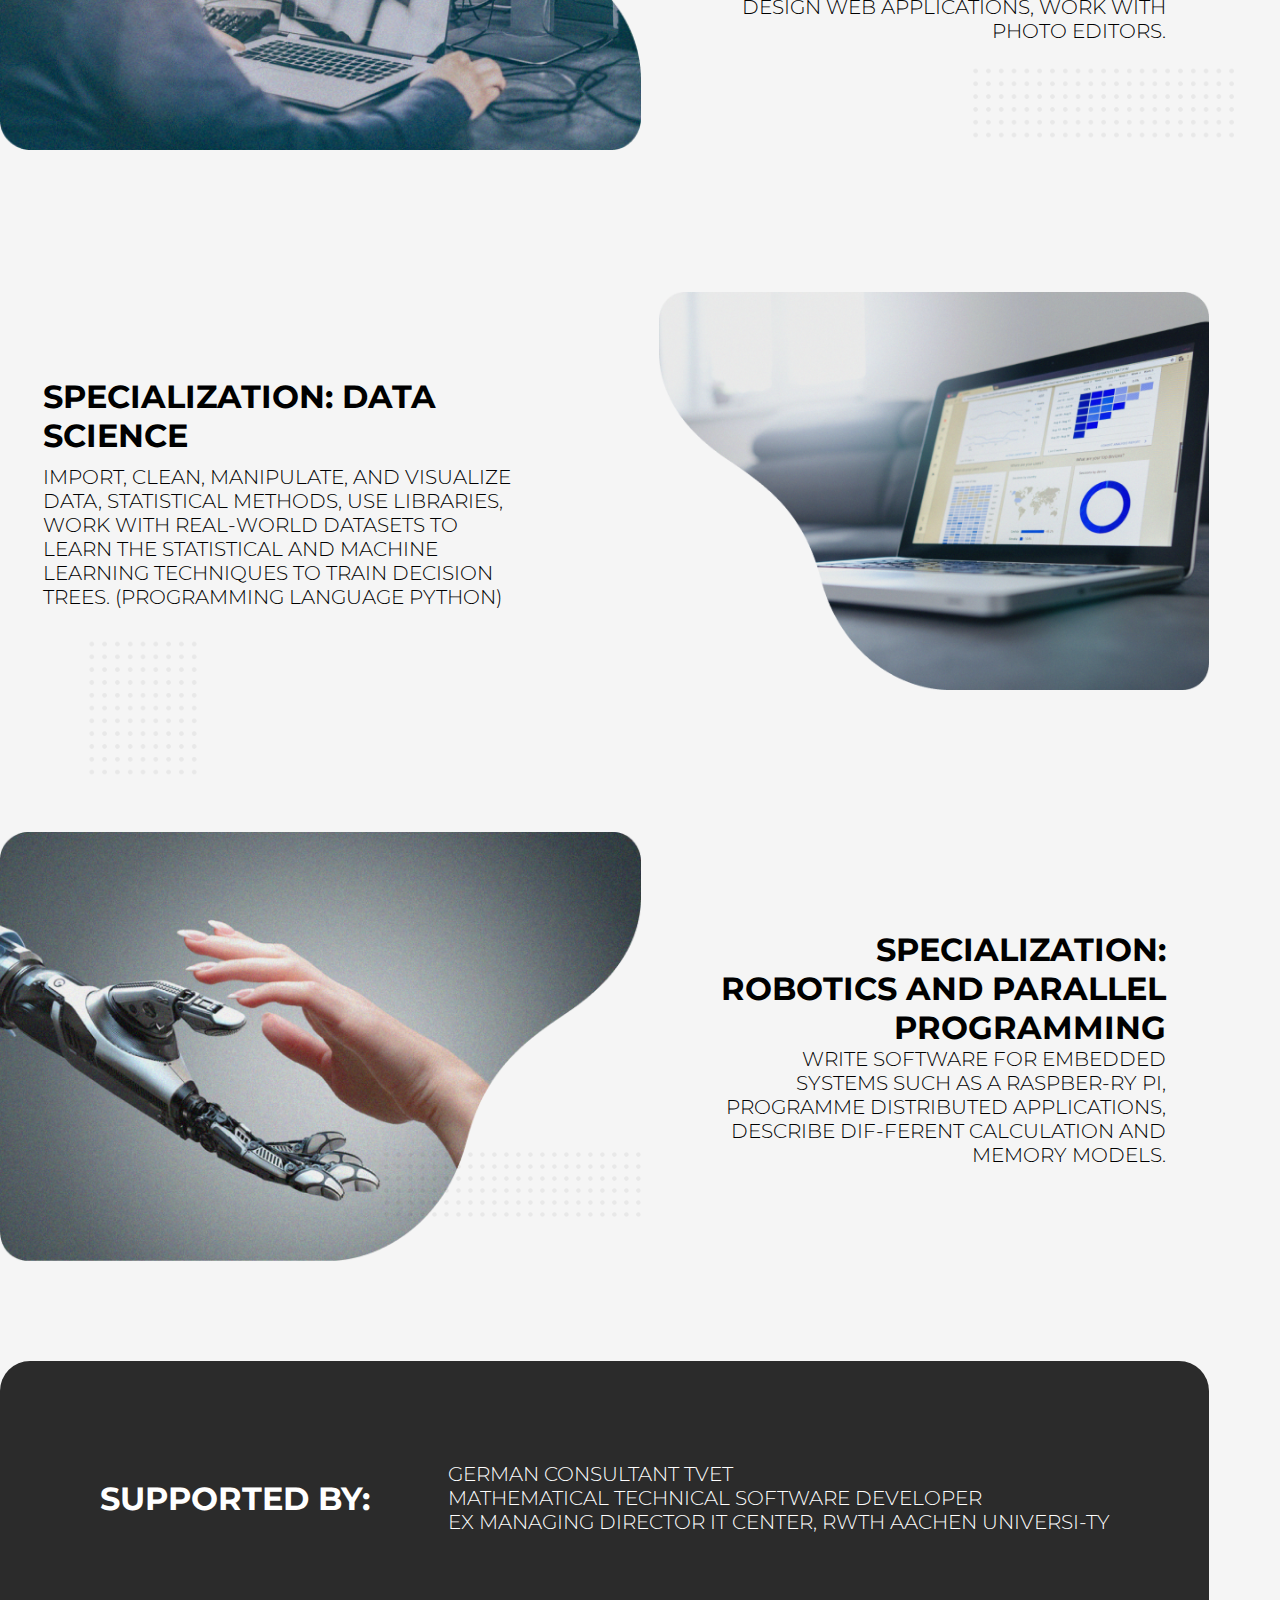
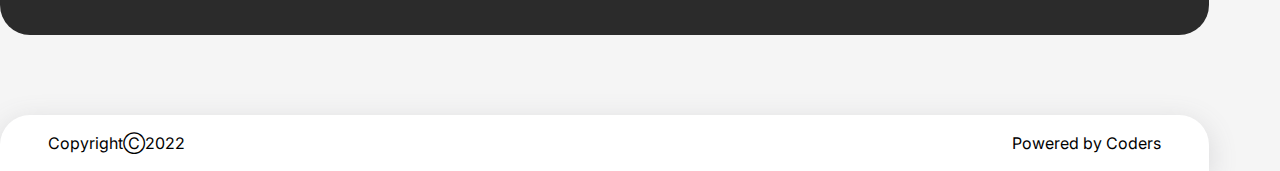
<file: programICT.html>
<!DOCTYPE html>
<html lang="en">
  <head>
    <meta charset="utf-8" />
    <meta name="viewport" content="width=device-width, initial-scale=1" />
    <title>4D Dual Tvet Azerbaijan</title>
    <!-- CSS only -->
    <link
      href="https://cdn.jsdelivr.net/npm/bootstrap@5.2.0-beta1/dist/css/bootstrap.min.css"
      rel="stylesheet"
      integrity="sha384-0evHe/X+R7YkIZDRvuzKMRqM+OrBnVFBL6DOitfPri4tjfHxaWutUpFmBp4vmVor"
      crossorigin="anonymous"
    />
    <link rel="stylesheet" href="style.css" />
    <link rel="stylesheet" href="responsive.css" />
    <link rel="shortcut icon" href="#" />
  </head>
  <body>
    <div class="container">
      <nav class="navbar navbar-expand-lg bg-light fixed-top">
        <div class="container-fluid">
          <a class="navbar-brand ms-4" href="./index.html"
            ><img src="./img/Logo.png" alt=""
          /></a>
          <button
            class="navbar-toggler collapsed d-flex d-lg-none flex-column justify-content-around"
            type="button"
            data-bs-toggle="collapse"
            data-bs-target="#navbarNav"
            aria-controls="navbarNav"
            aria-expanded="false"
            aria-label="Toggle navigation"
            id="navButton"
          >
            <span class="toggler-icon top-bar"></span>
            <span class="toggler-icon middle-bar"></span>
            <span class="toggler-icon bottom-bar"></span>
          </button>
          <div class="collapse navbar-collapse" id="navbarNav">
            <ul class="navbar-nav ms-auto me-4">
              <li class="nav-item navItem">
                <a class="nav-link" aria-current="page" href="./index.html"
                  >Home</a
                >
              </li>
              <li class="nav-item navItem">
                <a class="nav-link navAbout" href="./about.html">About us</a>
              </li>
              <li class="nav-item navItem dropdown">
                <a
                  class="nav-link active dropdown-toggle"
                  href="#"
                  id="navbarDropdownMenuLink"
                  role="button"
                  data-bs-toggle="dropdown"
                  aria-expanded="false"
                >
                  Programs
                </a>
                <ul
                  class="dropdown-menu dropProgram"
                  aria-labelledby="navbarDropdownMenuLink"
                >
                  <li>
                    <a class="dropdown-item active" href="./programICT.html"
                      >ICT</a
                    >
                  </li>
                  <li>
                    <a class="dropdown-item" href="./programAutomotive.html"
                      >Automotive</a
                    >
                  </li>
                </ul>
              </li>
              <li class="nav-item navItem navNews">
                <a class="nav-link" href="./news.html">News</a>
              </li>
              <li class="nav-item">
                <a class="nav-link navContact" href="./contacts.html"
                  >Contacts</a
                >
              </li>

              <li class="nav-item dropdown">
                <a
                  class="nav-link dropdown-toggle"
                  href="#"
                  id="navbarDropdownMenuLink"
                  role="button"
                  data-bs-toggle="dropdown"
                  aria-expanded="false"
                >
                  <img src="./img/nav/en.png" alt="" />
                </a>
                <ul
                  class="dropdown-menu dropLanguage"
                  id="languages"
                  aria-labelledby="navbarDropdownMenuLink"
                >
                  <li>
                    <a class="dropdown-item" href="#"
                      ><img src="./img/nav/en.png" alt=""
                    /></a>
                  </li>
                  <li>
                    <a class="dropdown-item" href="#"
                      ><img src="./img/nav/az.png" alt=""
                    /></a>
                  </li>
                </ul>
              </li>
            </ul>
          </div>
        </div>
      </nav>
    </div>

    <div class="container">
      <div class="section10">
        <div class="sec10Left">
          <h1>
            Programming in Computer Systems with additional qualifications
          </h1>
        </div>
        <div class="sec10Right">
          <img src="./img/sec10/Mask group.png" alt="" />
        </div>
      </div>
    </div>

    <div class="container">
      <div class="section11">
        <h2>
          Web Software - Robotics <br />
          and Parallel Programming
        </h2>
        <div class="sec11Contents">
          <div class="sec11content">
            <h4>FIRST YEAR:</h4>
            <p>
              Designing and implementing object-oriented models, fundamentals of
              ICT and mathematical/ logical basics, designing complex algorithms
              and implementing them in an object-oriented way
            </p>
          </div>

          <div class="sec11content">
            <h4>SECOND YEAR:</h4>
            <p>
              Modelling, implementing and using data-bases, software engineering
              process models, designing Software in Networks/ IT Security in
              Software develop-ment, designing and implementing a complex
              software system
            </p>
          </div>

          <div class="sec11content last">
            <h4>THIRD YEAR:</h4>
            <p>Main focus is on the job-training</p>
          </div>
        </div>
      </div>
    </div>

    <div class="container">
      <div class="section12">
        <div class="sec12Left">
          <img src="./img/sec12/Group 41.png" alt="" />
        </div>
        <div class="sec12Right">
          <h1>Specialization: Web programming</h1>
          <p>
            Typical programming language for backend, PHP or Py-thon, typical
            programming methods and frameworks in frontend software development
            (HTML, JAVA-Script), design web applications, work with photo
            editors.
          </p>
          <img src="./img/sec12/dots.png" alt="" />
        </div>
      </div>
    </div>

    <div class="container">
      <div class="section13">
        <div class="sec13Left">
          <h1>Specialization: Data Science</h1>
          <p>
            Import, clean, manipulate, and visualize data, statistical methods,
            use libraries, work with real-world datasets to learn the
            statistical and machine learning techniques to train decision trees.
            (Programming Language Python)
          </p>
          <img src="./img/sec13/Group 9.png" alt="" />
        </div>
        <div class="sec13Right">
          <img src="./img/sec13/Group 42.png" alt="" />
        </div>
      </div>
    </div>

    <div class="container">
      <div class="section14">
        <div class="sec14Left">
          <img src="./img/sec14/Group 44.png" alt="" />
          <img id="sec14Dots" src="./img/sec14/Group 46 dots.png" alt="" />
        </div>
        <div class="sec14Right">
          <h1>Specialization: Robotics and Parallel Programming</h1>
          <p>
            Write software for embedded systems such as a Raspber-ry Pi,
            programme distributed applications, describe dif-ferent calculation
            and memory models.
          </p>
        </div>
      </div>
    </div>

    <div class="container">
      <div class="section15">
        <h1>Supported by:</h1>
        <div class="sec15right">
          <p>German Consultant TVET</p>
          <p>Mathematical technical Software developer</p>
          <p>Ex Managing Director IT Center, RWTH Aachen Universi-ty</p>
        </div>
      </div>
    </div>

    <div class="container">
      <div class="footer">
        <p>CopyrightⒸ2022</p>
        <p>Powered by Coders</p>
      </div>
    </div>

    <script
      src="https://cdn.jsdelivr.net/npm/@popperjs/core@2.11.5/dist/umd/popper.min.js"
      integrity="sha384-Xe+8cL9oJa6tN/veChSP7q+mnSPaj5Bcu9mPX5F5xIGE0DVittaqT5lorf0EI7Vk"
      crossorigin="anonymous"
    ></script>
    <script
      src="https://cdn.jsdelivr.net/npm/bootstrap@5.2.0-beta1/dist/js/bootstrap.min.js"
      integrity="sha384-kjU+l4N0Yf4ZOJErLsIcvOU2qSb74wXpOhqTvwVx3OElZRweTnQ6d31fXEoRD1Jy"
      crossorigin="anonymous"
    ></script>
  </body>
</html>
</file>
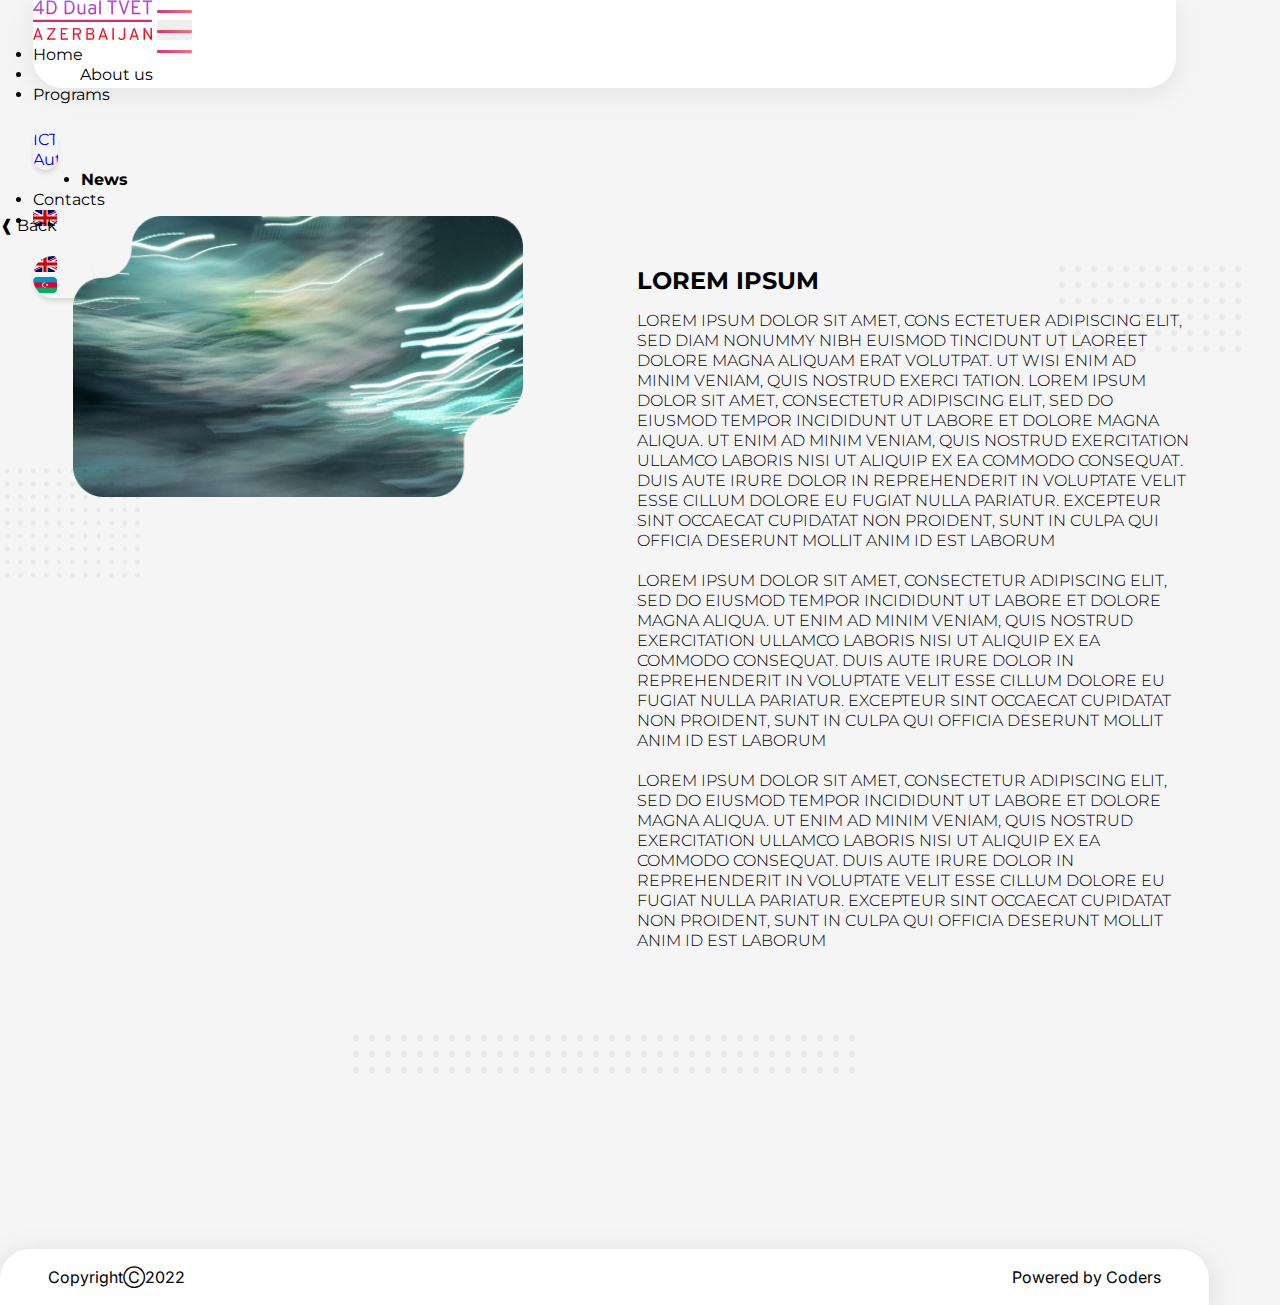
<file: newsDetails/news1.html>
<!DOCTYPE html>
<html lang="en">
  <head>
    <meta charset="utf-8" />
    <meta name="viewport" content="width=device-width, initial-scale=1" />
    <title>4D Dual Tvet Azerbaijan</title>
    <!-- CSS only -->
    <link
      href="https://cdn.jsdelivr.net/npm/bootstrap@5.2.0-beta1/dist/css/bootstrap.min.css"
      rel="stylesheet"
      integrity="sha384-0evHe/X+R7YkIZDRvuzKMRqM+OrBnVFBL6DOitfPri4tjfHxaWutUpFmBp4vmVor"
      crossorigin="anonymous"
    />
    <link rel="stylesheet" href="../style.css" />
    <link rel="stylesheet" href="../responsive.css" />
    <link rel="shortcut icon" href="#" />
  </head>

  <body>
    <div class="container">
      <nav class="navbar navbar-expand-lg bg-light fixed-top">
        <div class="container-fluid">
          <a class="navbar-brand ms-4" href="../index.html"
            ><img src="../img/Logo.png" alt=""
          /></a>
          <button
            class="navbar-toggler collapsed d-flex d-lg-none flex-column justify-content-around"
            type="button"
            data-bs-toggle="collapse"
            data-bs-target="#navbarNav"
            aria-controls="navbarNav"
            aria-expanded="false"
            aria-label="Toggle navigation"
          >
            <span class="toggler-icon top-bar"></span>
            <span class="toggler-icon middle-bar"></span>
            <span class="toggler-icon bottom-bar"></span>
          </button>
          <div class="collapse navbar-collapse" id="navbarNav">
            <ul class="navbar-nav ms-auto me-4">
              <li class="nav-item navItem">
                <a class="nav-link" aria-current="page" href="../index.html"
                  >Home</a
                >
              </li>
              <li class="nav-item navItem">
                <a class="nav-link navAbout" href="../about.html">About us</a>
              </li>
              <li class="nav-item navItem dropdown">
                <a
                  class="nav-link dropdown-toggle"
                  href="#"
                  id="navbarDropdownMenuLink"
                  role="button"
                  data-bs-toggle="dropdown"
                  aria-expanded="false"
                >
                  Programs
                </a>
                <ul
                  class="dropdown-menu dropProgram"
                  aria-labelledby="navbarDropdownMenuLink"
                >
                  <li>
                    <a class="dropdown-item" href="../programICT.html">ICT</a>
                  </li>
                  <li>
                    <a class="dropdown-item" href="../programAutomotive.html"
                      >Automotive</a
                    >
                  </li>
                </ul>
              </li>
              <li class="nav-item navItem navNews">
                <a class="nav-link active" href="../news.html">News</a>
              </li>
              <li class="nav-item">
                <a class="nav-link navContact" href="../contacts.html"
                  >Contacts</a
                >
              </li>

              <li class="nav-item dropdown">
                <a
                  class="nav-link dropdown-toggle"
                  href="#"
                  id="navbarDropdownMenuLink"
                  role="button"
                  data-bs-toggle="dropdown"
                  aria-expanded="false"
                >
                  <img src="../img/nav/en.png" alt="" />
                </a>
                <ul
                  class="dropdown-menu dropLanguage"
                  id="languages"
                  aria-labelledby="navbarDropdownMenuLink"
                >
                  <li>
                    <a class="dropdown-item" href="#"
                      ><img src="../img/nav/en.png" alt=""
                    /></a>
                  </li>
                  <li>
                    <a class="dropdown-item" href="#"
                      ><img src="../img/nav/az.png" alt=""
                    /></a>
                  </li>
                </ul>
              </li>
            </ul>
          </div>
        </div>
      </nav>
    </div>

    <div class="container">
      <div class="newsDetails">
        <div class="backButton">
          <a href="../news.html">&#10096; Back</a>
        </div>
        <div class="newsDetailsImg">
          <img src="../img/sec19/1.png" alt="" />
          <img
            id="newsLeftDots"
            src="../img/newsDetails/left dots.png"
            alt=""
          />
        </div>
        <div class="newsDetailsContent">
          <img
            id="newsRightDots"
            src="../img/newsDetails/right dots.png"
            alt=""
          />
          <h1>Lorem ipsum</h1>
          <p>
            Lorem ipsum dolor sit amet, cons ectetuer adipiscing elit, sed diam
            nonummy nibh euismod tincidunt ut laoreet dolore magna aliquam erat
            volutpat. Ut wisi enim ad minim veniam, quis nostrud exerci tation.
            Lorem ipsum dolor sit amet, consectetur adipiscing elit, sed do
            eiusmod tempor incididunt ut labore et dolore magna aliqua. Ut enim
            ad minim veniam, quis nostrud exercitation ullamco laboris nisi ut
            aliquip ex ea commodo consequat. Duis aute irure dolor in
            reprehenderit in voluptate velit esse cillum dolore eu fugiat nulla
            pariatur. Excepteur sint occaecat cupidatat non proident, sunt in
            culpa qui officia deserunt mollit anim id est laborum <br />
            <br />
            Lorem ipsum dolor sit amet, consectetur adipiscing elit, sed do
            eiusmod tempor incididunt ut labore et dolore magna aliqua. Ut enim
            ad minim veniam, quis nostrud exercitation ullamco laboris nisi ut
            aliquip ex ea commodo consequat. Duis aute irure dolor in
            reprehenderit in voluptate velit esse cillum dolore eu fugiat nulla
            pariatur. Excepteur sint occaecat cupidatat non proident, sunt in
            culpa qui officia deserunt mollit anim id est laborum <br />
            <br />
            Lorem ipsum dolor sit amet, consectetur adipiscing elit, sed do
            eiusmod tempor incididunt ut labore et dolore magna aliqua. Ut enim
            ad minim veniam, quis nostrud exercitation ullamco laboris nisi ut
            aliquip ex ea commodo consequat. Duis aute irure dolor in
            reprehenderit in voluptate velit esse cillum dolore eu fugiat nulla
            pariatur. Excepteur sint occaecat cupidatat non proident, sunt in
            culpa qui officia deserunt mollit anim id est laborum
          </p>
        </div>
        <img
          id="newsBottomDots"
          src="../img/newsDetails/bottom dots.png"
          alt=""
        />
      </div>
    </div>

    <div class="container">
      <div class="footer">
        <p>CopyrightⒸ2022</p>
        <p>Powered by Coders</p>
      </div>
    </div>

    <script
      src="https://cdn.jsdelivr.net/npm/@popperjs/core@2.11.5/dist/umd/popper.min.js"
      integrity="sha384-Xe+8cL9oJa6tN/veChSP7q+mnSPaj5Bcu9mPX5F5xIGE0DVittaqT5lorf0EI7Vk"
      crossorigin="anonymous"
    ></script>
    <script
      src="https://cdn.jsdelivr.net/npm/bootstrap@5.2.0-beta1/dist/js/bootstrap.min.js"
      integrity="sha384-kjU+l4N0Yf4ZOJErLsIcvOU2qSb74wXpOhqTvwVx3OElZRweTnQ6d31fXEoRD1Jy"
      crossorigin="anonymous"
    ></script>

  </body>
</html>
</file>
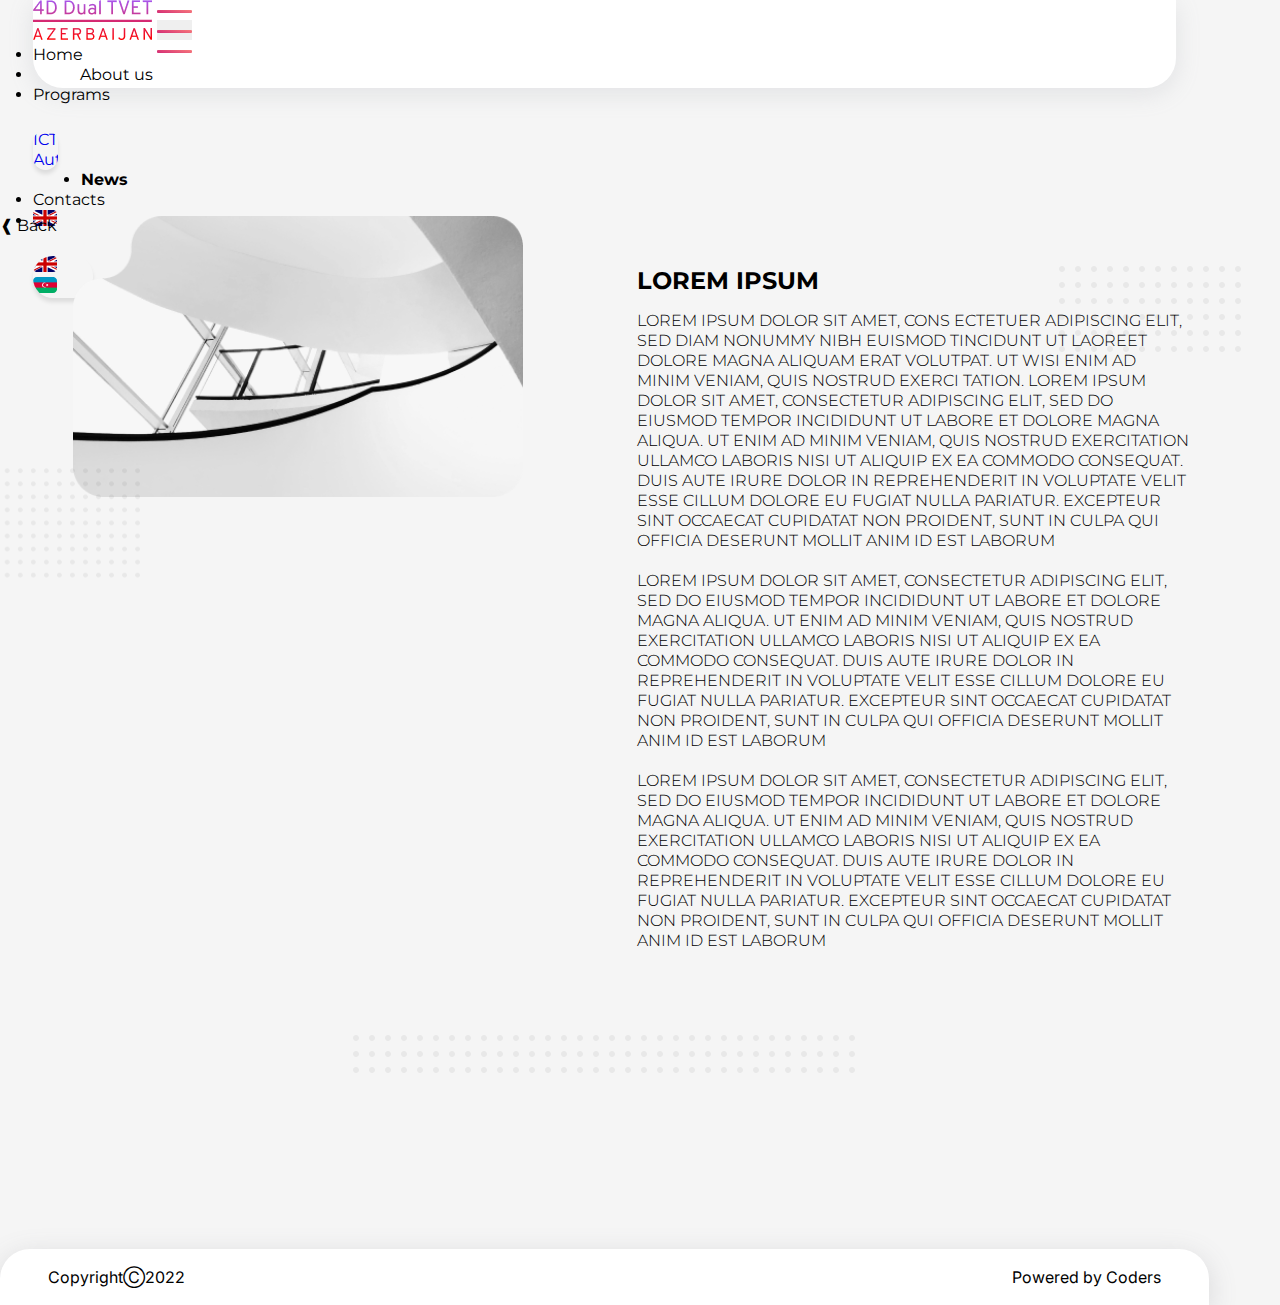
<file: newsDetails/news2.html>
<!DOCTYPE html>
<html lang="en">
  <head>
    <meta charset="utf-8" />
    <meta name="viewport" content="width=device-width, initial-scale=1" />
    <title>4D Dual Tvet Azerbaijan</title>
    <!-- CSS only -->
    <link
      href="https://cdn.jsdelivr.net/npm/bootstrap@5.2.0-beta1/dist/css/bootstrap.min.css"
      rel="stylesheet"
      integrity="sha384-0evHe/X+R7YkIZDRvuzKMRqM+OrBnVFBL6DOitfPri4tjfHxaWutUpFmBp4vmVor"
      crossorigin="anonymous"
    />
    <link rel="stylesheet" href="../style.css" />
    <link rel="stylesheet" href="../responsive.css" />
    <link rel="shortcut icon" href="#" />
  </head>

  <body>
    <div class="container">
      <nav class="navbar navbar-expand-lg bg-light fixed-top">
        <div class="container-fluid">
          <a class="navbar-brand ms-4" href="../index.html"
            ><img src="../img/Logo.png" alt=""
          /></a>
          <button
            class="navbar-toggler collapsed d-flex d-lg-none flex-column justify-content-around"
            type="button"
            data-bs-toggle="collapse"
            data-bs-target="#navbarNav"
            aria-controls="navbarNav"
            aria-expanded="false"
            aria-label="Toggle navigation"
            id="navButton"
          >
            <span class="toggler-icon top-bar"></span>
            <span class="toggler-icon middle-bar"></span>
            <span class="toggler-icon bottom-bar"></span>
          </button>
          <div class="collapse navbar-collapse" id="navbarNav">
            <ul class="navbar-nav ms-auto me-4">
              <li class="nav-item navItem">
                <a class="nav-link" aria-current="page" href="../index.html"
                  >Home</a
                >
              </li>
              <li class="nav-item navItem">
                <a class="nav-link navAbout" href="../about.html">About us</a>
              </li>
              <li class="nav-item navItem dropdown">
                <a
                  class="nav-link dropdown-toggle"
                  href="#"
                  id="navbarDropdownMenuLink"
                  role="button"
                  data-bs-toggle="dropdown"
                  aria-expanded="false"
                >
                  Programs
                </a>
                <ul
                  class="dropdown-menu dropProgram"
                  aria-labelledby="navbarDropdownMenuLink"
                >
                  <li>
                    <a class="dropdown-item" href="../programICT.html">ICT</a>
                  </li>
                  <li>
                    <a class="dropdown-item" href="../programAutomotive.html">Automotive</a>
                  </li>
                </ul>
              </li>
              <li class="nav-item navItem navNews">
                <a class="nav-link active" href="../news.html">News</a>
              </li>
              <li class="nav-item">
                <a class="nav-link navContact" href="../contacts.html"
                  >Contacts</a
                >
              </li>

              <li class="nav-item dropdown">
                <a
                  class="nav-link dropdown-toggle"
                  href="#"
                  id="navbarDropdownMenuLink"
                  role="button"
                  data-bs-toggle="dropdown"
                  aria-expanded="false"
                >
                  <img src="../img/nav/en.png" alt="" />
                </a>
                <ul
                  class="dropdown-menu dropLanguage"
                  id="languages"
                  aria-labelledby="navbarDropdownMenuLink"
                >
                  <li>
                    <a class="dropdown-item" href="#"
                      ><img src="../img/nav/en.png" alt=""
                    /></a>
                  </li>
                  <li>
                    <a class="dropdown-item" href="#"
                      ><img src="../img/nav/az.png" alt=""
                    /></a>
                  </li>
                </ul>
              </li>
            </ul>
          </div>
        </div>
      </nav>
    </div>

    <div class="container">
      <div class="newsDetails">
        <div class="backButton">
          <a href="../news.html">&#10096; Back</a>
        </div>
        <div class="newsDetailsImg">
          <img src="../img/sec19/2.png" alt="" />
          <img
            id="newsLeftDots"
            src="../img/newsDetails/left dots.png"
            alt=""
          />
        </div>
        <div class="newsDetailsContent">
          <img
            id="newsRightDots"
            src="../img/newsDetails/right dots.png"
            alt=""
          />
          <h1>Lorem ipsum</h1>
          <p>
            Lorem ipsum dolor sit amet, cons ectetuer adipiscing elit, sed diam
            nonummy nibh euismod tincidunt ut laoreet dolore magna aliquam erat
            volutpat. Ut wisi enim ad minim veniam, quis nostrud exerci tation.
            Lorem ipsum dolor sit amet, consectetur adipiscing elit, sed do
            eiusmod tempor incididunt ut labore et dolore magna aliqua. Ut enim
            ad minim veniam, quis nostrud exercitation ullamco laboris nisi ut
            aliquip ex ea commodo consequat. Duis aute irure dolor in
            reprehenderit in voluptate velit esse cillum dolore eu fugiat nulla
            pariatur. Excepteur sint occaecat cupidatat non proident, sunt in
            culpa qui officia deserunt mollit anim id est laborum <br />
            <br />
            Lorem ipsum dolor sit amet, consectetur adipiscing elit, sed do
            eiusmod tempor incididunt ut labore et dolore magna aliqua. Ut enim
            ad minim veniam, quis nostrud exercitation ullamco laboris nisi ut
            aliquip ex ea commodo consequat. Duis aute irure dolor in
            reprehenderit in voluptate velit esse cillum dolore eu fugiat nulla
            pariatur. Excepteur sint occaecat cupidatat non proident, sunt in
            culpa qui officia deserunt mollit anim id est laborum <br />
            <br />
            Lorem ipsum dolor sit amet, consectetur adipiscing elit, sed do
            eiusmod tempor incididunt ut labore et dolore magna aliqua. Ut enim
            ad minim veniam, quis nostrud exercitation ullamco laboris nisi ut
            aliquip ex ea commodo consequat. Duis aute irure dolor in
            reprehenderit in voluptate velit esse cillum dolore eu fugiat nulla
            pariatur. Excepteur sint occaecat cupidatat non proident, sunt in
            culpa qui officia deserunt mollit anim id est laborum
          </p>
        </div>
        <img
          id="newsBottomDots"
          src="../img/newsDetails/bottom dots.png"
          alt=""
        />
      </div>
    </div>

    <div class="container">
      <div class="footer">
        <p>CopyrightⒸ2022</p>
        <p>Powered by Coders</p>
      </div>
    </div>

    <script
      src="https://cdn.jsdelivr.net/npm/@popperjs/core@2.11.5/dist/umd/popper.min.js"
      integrity="sha384-Xe+8cL9oJa6tN/veChSP7q+mnSPaj5Bcu9mPX5F5xIGE0DVittaqT5lorf0EI7Vk"
      crossorigin="anonymous"
    ></script>
    <script
      src="https://cdn.jsdelivr.net/npm/bootstrap@5.2.0-beta1/dist/js/bootstrap.min.js"
      integrity="sha384-kjU+l4N0Yf4ZOJErLsIcvOU2qSb74wXpOhqTvwVx3OElZRweTnQ6d31fXEoRD1Jy"
      crossorigin="anonymous"
    ></script>

  </body>
</html>
</file>
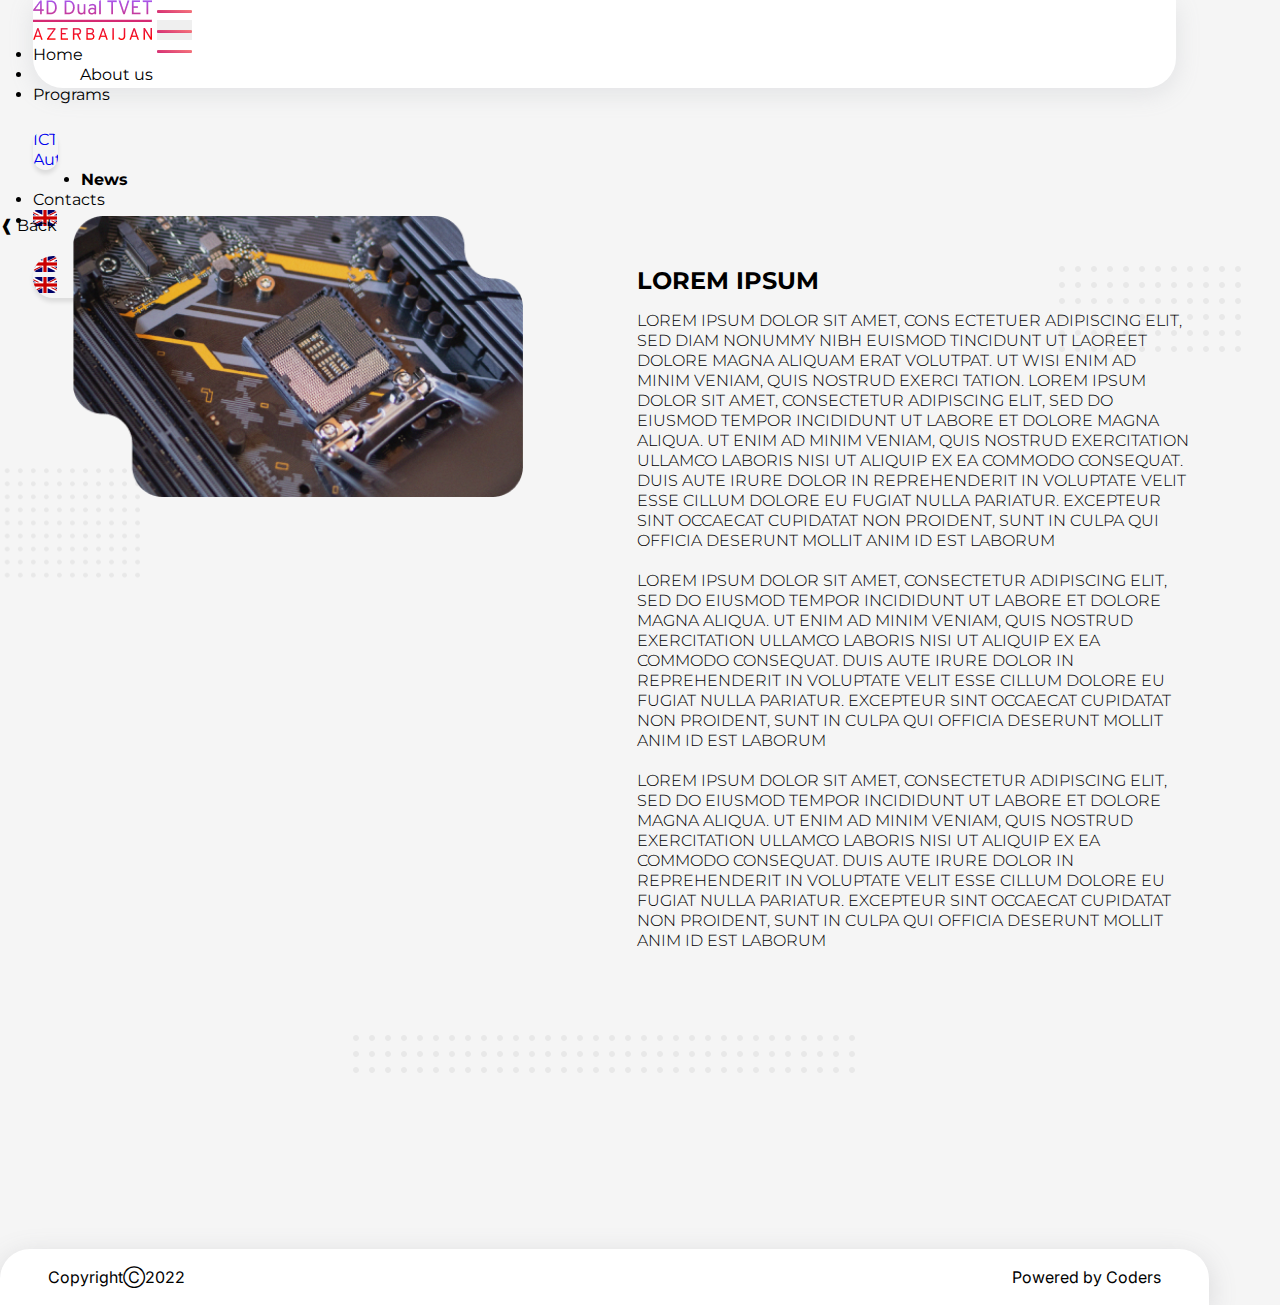
<file: newsDetails/news3.html>
<!DOCTYPE html>
<html lang="en">
  <head>
    <meta charset="utf-8" />
    <meta name="viewport" content="width=device-width, initial-scale=1" />
    <title>4D Dual Tvet Azerbaijan</title>
    <!-- CSS only -->
    <link
      href="https://cdn.jsdelivr.net/npm/bootstrap@5.2.0-beta1/dist/css/bootstrap.min.css"
      rel="stylesheet"
      integrity="sha384-0evHe/X+R7YkIZDRvuzKMRqM+OrBnVFBL6DOitfPri4tjfHxaWutUpFmBp4vmVor"
      crossorigin="anonymous"
    />
    <link rel="stylesheet" href="../style.css" />
    <link rel="stylesheet" href="../responsive.css" />
    <link rel="shortcut icon" href="#" />
  </head>

  <body>
    <div class="container">
      <nav class="navbar navbar-expand-lg bg-light fixed-top">
        <div class="container-fluid">
          <a class="navbar-brand ms-4" href="../index.html"
            ><img src="../img/Logo.png" alt=""
          /></a>
          <button
            class="navbar-toggler collapsed d-flex d-lg-none flex-column justify-content-around"
            type="button"
            data-bs-toggle="collapse"
            data-bs-target="#navbarNav"
            aria-controls="navbarNav"
            aria-expanded="false"
            aria-label="Toggle navigation"
            id="navButton"
          >
            <span class="toggler-icon top-bar"></span>
            <span class="toggler-icon middle-bar"></span>
            <span class="toggler-icon bottom-bar"></span>
          </button>
          <div class="collapse navbar-collapse" id="navbarNav">
            <ul class="navbar-nav ms-auto me-4">
              <li class="nav-item navItem">
                <a class="nav-link" aria-current="page" href="../index.html"
                  >Home</a
                >
              </li>
              <li class="nav-item navItem">
                <a class="nav-link navAbout" href="../about.html">About us</a>
              </li>
              <li class="nav-item navItem dropdown">
                <a
                  class="nav-link dropdown-toggle"
                  href="#"
                  id="navbarDropdownMenuLink"
                  role="button"
                  data-bs-toggle="dropdown"
                  aria-expanded="false"
                >
                  Programs
                </a>
                <ul
                  class="dropdown-menu dropProgram"
                  aria-labelledby="navbarDropdownMenuLink"
                >
                  <li>
                    <a class="dropdown-item" href="../programICT.html">ICT</a>
                  </li>
                  <li>
                    <a class="dropdown-item" href="../programAutomotive.html">Automotive</a>
                  </li>
                </ul>
              </li>
              <li class="nav-item navItem navNews">
                <a class="nav-link active" href="../news.html">News</a>
              </li>
              <li class="nav-item">
                <a class="nav-link navContact" href="../contacts.html"
                  >Contacts</a
                >
              </li>

              <li class="nav-item dropdown">
                <a
                  class="nav-link dropdown-toggle"
                  href="#"
                  id="navbarDropdownMenuLink"
                  role="button"
                  data-bs-toggle="dropdown"
                  aria-expanded="false"
                >
                  <img src="../img/nav/en.png" alt="" />
                </a>
                <ul
                  class="dropdown-menu dropLanguage"
                  id="languages"
                  aria-labelledby="navbarDropdownMenuLink"
                >
                  <li>
                    <a class="dropdown-item" href="#"
                      ><img src="../img/nav/en.png" alt=""
                    /></a>
                  </li>
                  <li>
                    <a class="dropdown-item" href="#"
                      ><img src="../img/nav/en.png" alt=""
                    /></a>
                  </li>
                </ul>
              </li>
            </ul>
          </div>
        </div>
      </nav>
    </div>

    <div class="container">
      <div class="newsDetails">
        <div class="backButton">
          <a href="../news.html">&#10096; Back</a>
        </div>
        <div class="newsDetailsImg">
          <img src="../img/sec19/3.png" alt="" />
          <img
            id="newsLeftDots"
            src="../img/newsDetails/left dots.png"
            alt=""
          />
        </div>
        <div class="newsDetailsContent">
          <img
            id="newsRightDots"
            src="../img/newsDetails/right dots.png"
            alt=""
          />
          <h1>Lorem ipsum</h1>
          <p>
            Lorem ipsum dolor sit amet, cons ectetuer adipiscing elit, sed diam
            nonummy nibh euismod tincidunt ut laoreet dolore magna aliquam erat
            volutpat. Ut wisi enim ad minim veniam, quis nostrud exerci tation.
            Lorem ipsum dolor sit amet, consectetur adipiscing elit, sed do
            eiusmod tempor incididunt ut labore et dolore magna aliqua. Ut enim
            ad minim veniam, quis nostrud exercitation ullamco laboris nisi ut
            aliquip ex ea commodo consequat. Duis aute irure dolor in
            reprehenderit in voluptate velit esse cillum dolore eu fugiat nulla
            pariatur. Excepteur sint occaecat cupidatat non proident, sunt in
            culpa qui officia deserunt mollit anim id est laborum <br />
            <br />
            Lorem ipsum dolor sit amet, consectetur adipiscing elit, sed do
            eiusmod tempor incididunt ut labore et dolore magna aliqua. Ut enim
            ad minim veniam, quis nostrud exercitation ullamco laboris nisi ut
            aliquip ex ea commodo consequat. Duis aute irure dolor in
            reprehenderit in voluptate velit esse cillum dolore eu fugiat nulla
            pariatur. Excepteur sint occaecat cupidatat non proident, sunt in
            culpa qui officia deserunt mollit anim id est laborum <br />
            <br />
            Lorem ipsum dolor sit amet, consectetur adipiscing elit, sed do
            eiusmod tempor incididunt ut labore et dolore magna aliqua. Ut enim
            ad minim veniam, quis nostrud exercitation ullamco laboris nisi ut
            aliquip ex ea commodo consequat. Duis aute irure dolor in
            reprehenderit in voluptate velit esse cillum dolore eu fugiat nulla
            pariatur. Excepteur sint occaecat cupidatat non proident, sunt in
            culpa qui officia deserunt mollit anim id est laborum
          </p>
        </div>
        <img
          id="newsBottomDots"
          src="../img/newsDetails/bottom dots.png"
          alt=""
        />
      </div>
    </div>

    <div class="container">
      <div class="footer">
        <p>CopyrightⒸ2022</p>
        <p>Powered by Coders</p>
      </div>
    </div>

    <script
      src="https://cdn.jsdelivr.net/npm/@popperjs/core@2.11.5/dist/umd/popper.min.js"
      integrity="sha384-Xe+8cL9oJa6tN/veChSP7q+mnSPaj5Bcu9mPX5F5xIGE0DVittaqT5lorf0EI7Vk"
      crossorigin="anonymous"
    ></script>
    <script
      src="https://cdn.jsdelivr.net/npm/bootstrap@5.2.0-beta1/dist/js/bootstrap.min.js"
      integrity="sha384-kjU+l4N0Yf4ZOJErLsIcvOU2qSb74wXpOhqTvwVx3OElZRweTnQ6d31fXEoRD1Jy"
      crossorigin="anonymous"
    ></script>

  </body>
</html>
</file>
<file: style.css>
@import url("https://fonts.googleapis.com/css2?family=Montserrat:wght@100;200;300;400;500;600;700&display=swap");
@import url('https://fonts.googleapis.com/css2?family=Inter:wght@100;200;300;400;500;600;700;800;900&display=swap');
* {
  margin: 0;
  padding: 0;
  box-sizing: border-box;
}
a {
  text-decoration: none !important;
}
body {
  background-color: #f5f5f5;
  overflow-x: hidden;
}
.container {
  max-width: 94.444444% !important;
  /* max-width: 1360px !important; */
  padding: 0 !important;
}

/* Navbar  */
.navbar {
  background: #ffffff;
  border-radius: 0px 0px 30px 30px;
  box-shadow: rgba(149, 157, 165, 0.2) 0px 6px 24px;
  height: 88px;
  font-family: "Montserrat", sans-serif;
  font-style: normal;
  font-weight: 400;
  font-size: 16px;
  line-height: 20px;
  width: 94.5%;
  margin: 0 auto;
}
.nav-link.active {
  font-weight: 700;
}
.nav-link {
  color: #000;
}
.dropdown-menu {
  margin-top: 25px !important;
  width: 25px !important;
  overflow: hidden;
}

.navNews {
  margin: 0 48px;
}
.navAbout {
  margin: 0 46.5px;
}
.navContact {
  margin-right: 28px;
}

.dropdown-menu {
  box-shadow: 0px 4px 4px rgba(0, 0, 0, 0.1);
  border-radius: 20px;
}
#languages {
  width: max-content !important;
  min-width: 60px !important;
}
.dropdown-menu .show {
  background-color: red;
  width: max-content !important;
}
/* Home Page sec-1  */
.section1 {
  display: flex;
  justify-content: space-between;
  align-items: center;
  margin-top: 128px;
}
#sec1Img {
  width: 66.102%;
  position: relative;
}
#sec1Img img {
  width: 100%;
  /* height: 100%; */
}
#sec1Img:after {
  position: absolute;
  content: url("./img/home1/Group\ 9.png");
  top: 90.625%;
  left: 8.23%;
  width: 9.852%;
}
.sec1Img .sec1Dots {
  position: absolute;
  content: url("./img/home1/Group\ 9.png");
  top: 90.625%;
  left: 8.23%;
  width: 9.852%;
}
.sec1-right {
  width: 307px;
  /* height: 224px; */
  font-family: "Montserrat", sans-serif;
  text-align: right;
  margin-right: 3.52%;
}
.sec1-right h1 {
  font-size: 32px;
  font-weight: 700;
}
.sec1-right p {
  font-size: 20px;
  font-weight: 300;
}
button:hover {
  border: 0 !important;
  outline: 0 !important;
}
.section1 button {
  padding: 10px;
  gap: 10px;
  border-radius: 20px;
  width: 144px;
  height: 48px;
  border: 0;
  background: linear-gradient(102.63deg, #ff9090 14.74%, #fff4b9 76.51%);
  background-repeat: no-repeat;
  transition: 0.5s;
  font-family: 'Inter', sans-serif;
  font-style: normal;
  font-weight: 700;
  font-size: 16px;
  line-height: 20px;
  color: #d11010;
}
.section1 button:hover {
  background: linear-gradient(102.63deg, #fff4b9 14.74%, #ff9090 76.51%);
}

/* Home Page sec-2  */
.section2 {
  display: flex;
  justify-content: space-between;
  align-items: center;
  margin-top: 112px;
}
.sec2-left {
  width: 28%;
}
.sec2-left h1 {
  font-family: "Montserrat";
  font-style: normal;
  font-weight: 700;
  font-size: 32px;
  line-height: 39px;
  text-transform: uppercase;
}
.sec2Right {
  width: 47%;
}
.sec2Img .sec2Img1 {
  width: 100%;
}
.sec2Right .sec2Img {
  position: relative;
}
.sec2Right .sec2Dots {
  position: absolute;
  top: 75.669%;
  right: 81.315%;
}

/* Home Page sec-3  */

.section3 {
  margin-top: 112px;
  /* height: 616px; */
  background: #2b2b2b;
  border-radius: 30px;
  /* transform: matrix(1, 0, 0, -1, 0, 0); */
}
.sec3Container {
  width: calc(100% - 16.47%);
  margin: 0 auto;
  padding-top: 96px;
  padding-bottom: 115px;
}
.sec3Container h1 {
  font-family: "Montserrat";
  font-style: normal;
  font-weight: 700;
  font-size: 24px;
  text-transform: uppercase;
  color: #ffffff;
  margin-bottom: 80px;
}
.sec3Container h1 span {
  background: linear-gradient(90deg, #ff0000 0.01%, #a558f1 99.9%);
  -webkit-background-clip: text;
  -webkit-text-fill-color: transparent;
}
.sec3Images {
  width: 100%;
  display: flex;
  justify-content: space-between;
}
.sec3Images .img1,
.img2,
.img3 {
  width: 28.44%;
}
.sec3Images img {
  width: 100%;
}
.sec3Images .img1 {
  position: relative;
}
.sec3Images #img1Dots {
  position: absolute;
  top: 38%;
  left: 60%;
}
.sec3Images .img2 {
  position: relative;
}
.sec3Images #img2Dots {
  position: absolute;
  top: 5%;
  right: -72%;
  transform: scale(0.4);
}
.sec3Images p {
  /* border: 1px solid red; */
  font-family: "Montserrat";
  font-style: normal;
  font-weight: 700;
  font-size: 18px;
  line-height: 24px;
  text-transform: uppercase;
  color: #ffffff;
  margin-top: 26px;
}

/* Home Page sec-4  */
.section4 {
  /* height: 20vh; */
  padding-left: 4.04%;
  margin-top: 136px;
  padding-right: 3.16%;
}
.section4 h1 {
  font-family: "Montserrat";
  font-style: normal;
  font-weight: 700;
  font-size: 32px;
  text-transform: uppercase;
  color: #1f1f1f;
  margin-bottom: 64px;
}
.sec4Partners {
  width: 100%;
  display: flex;
  justify-content: space-between;
  align-items: center;
}
.sec4Partners .img1 {
  width: 12.5%;
}
.sec4Partners .img1 img {
  width: 100%;
}
.sec4Partners .img2 {
  width: 16.25%;
}
.sec4Partners .img2 img {
  width: 100%;
}
.sec4Partners .img3 {
  width: 16.764%;
}
.sec4Partners .img3 img {
  width: 100%;
}
.sec4Partners .img4 {
  width: 13.38%;
}
.sec4Partners .img4 img {
  width: 100%;
}
.sec4Partners .img5 {
  width: 12.35%;
}
.sec4Partners .img5 img {
  width: 100%;
}
.sec4Partners img {
  filter: grayscale(100%);
  cursor: pointer;
  transition: 0.4s;
}
.sec4Partners img:hover {
  filter: grayscale(0);
}

/* Home Page sec-5  */
.section5 {
  margin-top: 154px;
  display: flex;
  align-items: center;
}
.section5 .sec5Left {
  width: 60%;
  /* width: 835px; */
  /* height: max-content !important; */
  background-image: url("./img/home5/Group\ 22.png");
  background-repeat: no-repeat;
  background-position: center;
  background-size: cover;
  display: flex;
  flex-direction: column;
  justify-content: center;
  padding-left: 3%;
  position: relative;
  /* padding-bottom: 106px; */
  z-index: 9;
}
.sec5Left h1 {
  font-size: 32px;
  padding-top: 8%;
  padding-bottom: 5%;
  font-weight: 700;
}
.sec5Left {
  font-family: "Montserrat";
  text-transform: uppercase;
}
.sec5Left p {
  font-size: 16px;
}
.sec5Left .p1 {
  max-width: 67%;
}
.sec5Left .p2 {
  max-width: 55%;
  margin: 26px 0;
}
.sec5Left .p3 {
  max-width: 55%;
  padding-bottom: 6%;
}
.sec5Right {
  width: 40%;
  height: 433px;
}
.sec5Right img {
  width: 100%;
  height: 100%;
  object-fit: cover;
}
.sec5Right {
  position: relative;
}
#location {
  position: absolute;
  top: -60px;
  left: 25px;
  object-fit: contain;
  transform: scale(0.08);
}


/* Footer  */

.footer {
  background: #ffffff;
  border-radius: 30px 30px 0px 0px;
  /* transform: rotate(180deg); */
  height: 56px;
  margin-top: 80px;
  display: flex;
  justify-content: space-between;
  padding: 0 48px;
  box-shadow: rgba(100, 100, 111, 0.2) 0px 7px 29px 0px;
}
.footer p {
  line-height: 56px;
  font-family: 'Inter', sans-serif;
  font-style: normal;
  font-size: 16px;
}

/* <---------- About us page ---------->  */
.section6 {
  margin-top: 128px;
  display: flex;
  align-items: center;
  justify-content: space-between;
}
.section6 .sec6Left {
  width: 59.33%;
}
.sec6Left img {
  width: 100%;
}
.sec6Right {
  width: 28.08%;
  text-align: right;
  text-transform: uppercase;
  margin-right: 3.52%;
}
.sec6Right h1 {
  font-family: "Montserrat";
  font-style: normal;
  font-weight: 700;
  font-size: 32px;
  line-height: 39px;
}
.sec6Right p {
  font-family: "Montserrat";
  font-style: normal;
  font-weight: 300;
  font-size: 16px;
  line-height: 20px;
}

/* About Section - 2 */
.section7 {
  width: 100%;
  height: 86px;
  margin-top: 74px;
  margin-bottom: 86px;
}
.section7 img {
  width: 100%;
  height: 100%;
}

/* About Section - 3 */

.section8 h1 {
  font-family: "Montserrat";
  font-style: normal;
  font-weight: 700;
  font-size: 32px;
  line-height: 39px;
  text-transform: uppercase;
  color: #1f1f1f;
}
.sec8Header h1 {
  font-family: "Montserrat";
  font-style: normal;
  font-weight: 700;
  font-size: 32px;
  line-height: 39px;
  text-transform: uppercase;
  margin-left: 3.52%;
  margin-bottom: 64px;
}

.sec8Items {
  display: flex;
  justify-content: space-between;
}
.sec8Items .item1,
.item2,
.item3,
.item4 {
  width: 23.897%;
}
.sec8Items .itemImg {
  width: 100%;
  height: 216.75px;
}
.sec8Items .itemImg img {
  width: 100%;
  height: 100%;
  object-fit: cover;
}
.itemContent h3 {
  margin: 24px 0 5px 0;
  font-family: "Montserrat";
  font-style: normal;
  font-weight: 700;
  font-size: 20px;
  line-height: 24px;
  text-transform: uppercase;
  color: #1f1f1f;
}
.sec8Items p {
  font-family: "Montserrat";
  font-style: normal;
  font-weight: 300;
  font-size: 20px;
  line-height: 24px;
  text-transform: uppercase;
  color: #1f1f1f;
}

/* About Section - 4 */
.section9 {
  display: flex;
  justify-content: space-between;
  margin-top: 115px;
}
.section9 .sec9Left {
  width: 74.558%;
  background-image: url("./img/sec9/Group\ 38.png");
  background-repeat: no-repeat;
  background-position: center;
  background-size: cover;
  border-radius: 30px;
  /* height: 528px; */
}
.sec9Left h2 {
  margin-top: 7.05%;
  margin-left: 8.235%;
  margin-bottom: 4.632%;
  font-family: "Montserrat";
  font-style: normal;
  font-weight: 700;
  font-size: 32px;
  line-height: 39px;
  text-transform: uppercase;
  color: #000000;
}
.sec9LeftContent {
  display: flex;
}
.sec9LeftContent p {
  /* width: 21.764%; */
  width: 23%;
  margin-left: 8.235%;
  margin-bottom: 12.5%;
  font-family: "Montserrat";
  font-style: normal;
  font-weight: 400;
  font-size: 16px;
  line-height: 20px;
}

.sec9Right {
  width: 23.676%;
  background-image: url("./img/sec9/Rectangle\ 9.png");
  background-repeat: no-repeat;
  background-position: center;
  background-size: cover;
  border-radius: 30px;
  padding: 62px 52px;
  /* height: 528px; */
}
.sec9Right p {
  font-family: "Montserrat";
  font-style: normal;
  font-weight: 400;
  font-size: 16px;
  line-height: 20px;
  color: #ffffff;
}

/* <---------- Programs>ICT page ---------->  */

.section10 {
  display: flex;
  align-items: center;
  justify-content: space-between;
  margin: 128px 0 112px 0;
}
.sec10Left {
  width: 26.838%;
  margin-left: 3.52%;
}
.sec10Left h1 {
  font-family: "Montserrat";
  font-style: normal;
  font-weight: 700;
  font-size: 32px;
  line-height: 39px;
  text-transform: uppercase;
  color: #000000;
}
.sec10Right {
  width: 48.161%;
}
.sec10Right img {
  width: 100%;
}

/* Programs>ICT Sec - 2  */
.section11 {
  background-image: url("./img/sec11/Group\ 38.png");
  background-position: center;
  background-repeat: no-repeat;
  background-size: cover;
  border-radius: 30px;
  padding-bottom: 112px;
  padding-right: 3.7%;
  margin-bottom: 56px;
}
.section11 h2 {
  padding-top: 7.05%;
  padding-left: 8.235%;
  padding-bottom: 4.632%;
  font-family: "Montserrat";
  font-style: normal;
  font-weight: 700;
  font-size: 32px;
  line-height: 39px;
  text-transform: uppercase;
  color: #000000;
}
.sec11Contents {
  display: flex;
  justify-content: space-between;
  margin-left: 8.235%;
}
.sec11content {
  width: 29%;
}
.sec11content h4 {
  font-family: "Montserrat";
  font-style: normal;
  font-weight: 600;
  font-size: 16px;
  line-height: 20px;
  color: #000000;
}
.sec11content p {
  font-family: "Montserrat";
  font-style: normal;
  font-weight: 400;
  font-size: 16px;
  line-height: 20px;
  color: #000000;
}

/* Programs>ICT Sec - 3  */

.section12 {
  margin-top: 40px;
  display: flex;
  align-items: center;
  justify-content: space-between;
}
.section12 .sec12Left {
  width: 53%;
}
.sec12Left img {
  width: 100%;
}
.sec12Right {
  width: 38%;
  text-align: right;
  text-transform: uppercase;
  margin-right: 3.52%;
  position: relative;
}

.sec12Right img {
  position: absolute;
  top: 107%;
  right: -23%;
  transform: scale(0.8);
}
.sec12Right h1 {
  font-family: "Montserrat";
  font-style: normal;
  font-weight: 700;
  font-size: 32px;
  line-height: 39px;
}
.sec12Right p {
  font-family: "Montserrat";
  font-style: normal;
  font-weight: 300;
  font-size: 20px;
  line-height: 24px;
}

/* Programs>ICT Sec - 4  */

.section13 {
  margin-top: 138px;
  display: flex;
  align-items: center;
  justify-content: space-between;
}
.sec13Left {
  width: 40%;
  text-transform: uppercase;
  margin-left: 3.52%;
  position: relative;
}
.sec13Left img {
  position: absolute;
  top: 107%;
  left: 7%;
  transform: scale(0.8);
}
.sec13Left h1 {
  font-family: "Montserrat";
  font-style: normal;
  font-weight: 700;
  font-size: 32px;
  line-height: 39px;
  text-transform: uppercase;
  color: #000000;
}
.sec13Left p {
  font-family: "Montserrat";
  font-style: normal;
  font-weight: 300;
  font-size: 20px;
  line-height: 24px;
  text-transform: uppercase;
  color: #000000;
  margin-top: 10px;
}
.sec13Right {
  width: 45.51%;
}
.sec13Right img {
  width: 100%;
}

/* Programs>ICT Sec - 5  */
.section14 {
  margin-top: 138px;
  display: flex;
  align-items: center;
  justify-content: space-between;
}
.section14 .sec14Left {
  width: 53%;
}
.sec14Left img {
  width: 100%;
}
.sec14Left {
  position: relative;
}
#sec14Dots {
  position: absolute;
  bottom: 0;
  right: -30%;
  transform: scale(0.4);
}
.sec14Right {
  width: 38%;
  text-align: right;
  text-transform: uppercase;
  margin-right: 3.52%;
}
.sec14Right img {
  position: absolute;
  top: 107%;
  right: -23%;
  transform: scale(0.8);
}
.sec14Right h1 {
  font-family: "Montserrat";
  font-style: normal;
  font-weight: 700;
  font-size: 32px;
  line-height: 39px;
}
.sec14Right p {
  font-family: "Montserrat";
  font-style: normal;
  font-weight: 300;
  font-size: 20px;
  line-height: 24px;
}

/* Programs>ICT Sec - 6  */

.section15 {
  background-color: #2b2b2b;
  margin-top: 96px;
  border-radius: 30px;
  display: flex;
  align-items: center;
  justify-content: space-between;
  padding-left: 8.235%;
  padding-right: 8.308%;
  padding: 101px 8.2% 101px 8.3%;
}
.section15 h1 {
  font-family: "Montserrat";
  font-style: normal;
  font-weight: 700;
  font-size: 32px;
  line-height: 39px;
  text-transform: uppercase;
  color: #ffffff;
}
.sec15right p {
  font-family: "Montserrat";
  font-style: normal;
  font-weight: 300;
  font-size: 20px;
  line-height: 24px;
  text-transform: uppercase;
  color: #ffffff;
}

/* <---------- Programs>Automotive page ---------->  */

.section16 {
  display: flex;
  align-items: center;
  justify-content: space-between;
  margin: 128px 0 112px 0;
}
.sec16Left {
  width: 26.838%;
  margin-left: 3.52%;
}
.sec16Left h1 {
  font-family: "Montserrat";
  font-style: normal;
  font-weight: 700;
  font-size: 32px;
  line-height: 39px;
  text-transform: uppercase;
  color: #000000;
}
.sec16Right {
  width: 48.161%;
}
.sec16Right img {
  width: 100%;
}

/* Programs>Automotive Sec 2  */

.section17 {
  background-image: url("./img/sec11/Group\ 38.png");
  background-position: center;
  background-repeat: no-repeat;
  background-size: cover;
  border-radius: 30px;
  padding-bottom: 112px;
  padding-right: 3.7%;
}
.section17 h2 {
  padding-top: 7.05%;
  padding-left: 8.235%;
  padding-bottom: 4.632%;
  font-family: "Montserrat";
  font-style: normal;
  font-weight: 700;
  font-size: 32px;
  line-height: 39px;
  text-transform: uppercase;
  color: #000000;
}
.sec17Contents {
  display: flex;
  justify-content: space-between;
  margin-left: 8.235%;
}
.sec17content {
  width: 29%;
}
.sec17content h4 {
  font-family: "Montserrat";
  font-style: normal;
  font-weight: 600;
  font-size: 16px;
  line-height: 20px;
  color: #000000;
}
.sec17content p {
  font-family: "Montserrat";
  font-style: normal;
  font-weight: 400;
  font-size: 16px;
  line-height: 20px;
  color: #000000;
}

/* Programs>Automotive Sec 3  */

.section18 {
  height: 323px;
  background-color: #2b2b2b;
  margin-top: 96px;
  border-radius: 30px;
  display: flex;
  align-items: center;
  justify-content: space-between;
  padding-left: 8.235%;
  padding-right: 17%;
}
.section18 h1 {
  font-family: "Montserrat";
  font-style: normal;
  font-weight: 700;
  font-size: 32px;
  line-height: 39px;
  text-transform: uppercase;
  color: #ffffff;
}
.sec18right p {
  font-family: "Montserrat";
  font-style: normal;
  font-weight: 300;
  font-size: 20px;
  line-height: 24px;
  text-transform: uppercase;
  color: #ffffff;
}

/* <---------- News page ---------->  */
.section19 {
  width: 100%;
  margin-top: 128px;
}
.sec19Item {
  width: 100%;
  display: flex;
  justify-content: space-between;
}
.sec19Img {
  width: 32.132%;
}
.sec19Img img {
  width: 100%;
}
.sec19Content h2 {
  margin-bottom: 16px;
  font-family: "Montserrat";
  font-style: normal;
  font-weight: 700;
  font-size: 24px;
  line-height: 29px;
  text-transform: uppercase;
  color: #000000;
}
.sec19Content p {
  font-family: "Montserrat";
  font-style: normal;
  font-weight: 300;
  font-size: 16px;
  line-height: 20px;
  text-transform: uppercase;
  color: #000000;
}
.sec19Content {
  width: 57.867%;
  display: flex;
  flex-direction: column;
  justify-content: center;
  margin-right: 3.52%;
}
.sec19Item.second {
  margin: 40px 0;
}
.sec19Item.first {
  position: relative;
}
.sec19Item.first #topDots {
  position: absolute;
  top: 0;
  right: -3%;
}
#sec19Second {
  position: relative;
}
#sec19Second #bottomDots {
  position: absolute;
  transform: scale(0.3);
  top: 10%;
  right: -50%;
}
.pagination {
  display: flex;
  justify-content: flex-end;
  align-items: center;
  margin-top: 40px;
}

.sec19Item {
  cursor: pointer;
  transition: 0.4s;
}
.sec19Item:hover {
  box-shadow: rgba(100, 100, 111, 0.2) 0px 7px 29px 0px;
  /* box-shadow: rgba(149, 157, 165, 0.2) 0px 8px 24px; */
  transform: scale(1.001);
  border-radius: 30px;
}

/* <---------- News Details Page ---------->  */
.newsDetails {
  margin-top: 128px;
  display: flex;
  justify-content: space-between;
  padding-bottom: 18%;
}
.newsDetailsImg {
  width: 37.279%;
  margin-left: 6%;
}
.newsDetailsImg img {
  width: 100%;
}
.newsDetailsContent {
  width: 45.808%;
  margin-right: 1.5%;
  margin-top: 50px;
}
.newsDetailsContent h1 {
  font-family: "Montserrat";
  font-style: normal;
  font-weight: 700;
  font-size: 24px;
  line-height: 29px;
  text-transform: uppercase;
  color: #000000;
}
.newsDetailsContent p {
  font-family: "Montserrat";
  font-style: normal;
  font-weight: 300;
  font-size: 16px;
  line-height: 20px;
  text-transform: uppercase;
  color: #000000;
  margin-top: 16px;
}
.newsDetails {
  position: relative;
}
.backButton {
  position: absolute;
  top: 0;
  left: 0%;
}
.backButton a {
  color: black !important;
  font-family: "Montserrat";
  font-size: 16px;
}
.newsDetailsImg {
  position: relative;
}
.newsDetailsImg #newsLeftDots {
  position: absolute;
  top: 17%;
  left: -50%;
  transform: scale(0.3);
}
.newsDetailsContent {
  position: relative;
}
.newsDetailsContent #newsRightDots {
  position: absolute;
  top: 0;
  right: -10%;
}
.newsDetails {
  position: relative;
}
.newsDetails #newsBottomDots {
  position: absolute;
  bottom: 10%;
  left: 50%;
  transform: translateX(-50%);
}

/* <---------- Contacts Page ---------->  */
#contactSection {
  margin-top: 128px !important;
}
.section20 {
  display: flex;
  justify-content: space-between;
  /* align-items: center; */
  padding-top: 40px;
  height: 455px;
}
.sec20Left {
  width: 56.25%;
  height: 100%;
  background-image: url("./img/sec20/Group22.png");
  background-repeat: no-repeat;
  background-position: center;
  background-size: cover;
  position: relative;
  min-width: 822px;
}
.sec20Left h1 {
  padding: 15% 0 7% 9%;
  font-family: "Montserrat";
  font-style: normal;
  font-weight: 700;
  font-size: 32px;
  line-height: 39px;
  text-transform: uppercase;
  color: #1f1f1f;
}
.sec20Left p {
  padding-left: 9%;
  font-family: "Montserrat";
  font-style: normal;
  font-weight: 400;
  font-size: 16px;
  line-height: 20px;
  text-transform: uppercase;
  color: #000000;
}
#contactLast {
  padding-bottom: 106px;
}
.sec20Left iframe {
  position: absolute;
  top: 0;
  right: -70%;
  z-index: 1;
}
</file>
<file: responsive.css>
/* Navbar Responsive hamburger menu  */
@media screen and (max-width: 991px) {
  .navbar {
    border-radius: 25px;
  }
  .container-fluid {
    position: relative;
  }
  #navbarNav {
    position: absolute;
    top: 139%;
    left: 0;
    width: 100%;
    background-color: #ffffff;
    z-index: 999;
    border-radius: 25px;
  }
  #navbarNav .nav-link,
  .navNews {
    margin-left: 0;
    padding-left: 0;
  }
  .nav-link {
    margin-bottom: 10px;
  }
  #navbarNav ul {
    margin-top: 10px !important;
    margin-left: 30px !important;
    border-radius: 10px;
  }
  #navbarNav ul li:nth-child(1) {
    margin-top: 20px;
  }
  #navbarNav ul li:nth-last-child(1) {
    margin-bottom: 20px;
  }
  /* .dropdown-toggle::after {
      transform: rotate(-90deg);
    } */
  /* .nav-link {
      position: relative;
    }
    .dropdown-menu.show {
      position: absolute;
      top: -30px;
      left: 10%;
      display: flex;
      width: max-content;
    } */
  /* .dropdown-item {
      margin: 0;
      padding: 0;
    } */
  .dropProgram li {
    margin: 0 10px 0 10px !important;
  }
  .dropLanguage li {
    margin: 0 7px 0 7px !important;
  }
  .dropdown-menu {
    margin-top: 100px;
    margin-bottom: 20px;
  }
  .dropProgram {
    margin-top: 50px !important;
  }
}

/* ---- CUSTOM NAVBAR BUTTON */

.navbar-toggler {
  width: 35px;
  height: 20px;
  position: relative;
  transition: 0.5s ease-in-out;
  margin-right: 10px;
}

.navbar-toggler,
.navbar-toggler:focus,
.navbar-toggler:active,
.navbar-toggler-icon:focus {
  outline: none;
  box-shadow: none;
  border: 0;
}

.navbar-toggler span {
  margin: 0;
  padding: 0;
}

.toggler-icon {
  display: block;
  position: absolute;
  height: 3px;
  width: 100%;
  background: #d3531a;
  border-radius: 1px;
  opacity: 1;
  left: 0;
  transform: rotate(0deg);
  transition: 0.25s ease-in-out;
}

.middle-bar {
  margin-top: 0px;
}

/* when navigation is clicked */

.navbar-toggler .top-bar {
  margin-top: 0px;
  transform: rotate(135deg);
}

.navbar-toggler .middle-bar {
  opacity: 0;
  filter: alpha(opacity=0);
}

.navbar-toggler .bottom-bar {
  margin-top: 0px;
  transform: rotate(-135deg);
}

/* State when the navbar is collapsed */

.navbar-toggler.collapsed .top-bar {
  margin-top: -20px;
  transform: rotate(0deg);
}

.navbar-toggler.collapsed .middle-bar {
  opacity: 1;
  filter: alpha(opacity=100);
}

.navbar-toggler.collapsed .bottom-bar {
  margin-top: 20px;
  transform: rotate(0deg);
}

/* Color of 3 lines */

.navbar-toggler.collapsed .toggler-icon {
  background: linear-gradient(193deg, #f87c7c 0%, #d32a75 100%);
}

/*-----------------------------------------------------------------*/
/* -----Laptop L 1440px ----- */
@media screen and (max-width: 1440px) {
  .section5 .sec5Left {
    width: 58%;
  }
  .sec5Right {
    width: 45%;
    height: 410px;
  }
}
/* -----Laptop 1024px ----- */

@media screen and (max-width: 1024px) {
  h1 {
    font-size: 30px !important;
  }
  .sec1-right h1 {
    font-size: 30px;
  }
  .sec1-right p {
    font-size: 18px;
  }
  .sec2-left h1 {
    font-size: 30px;
  }
  .section3 {
    margin-top: 95px;
  }
  .sec3Container {
    padding-top: 80px;
    padding-bottom: 90px;
  }
  .sec3Container h1 {
    margin-bottom: 60px;
  }
  .sec3Images .img1,
  .img2,
  .img3 {
    width: 30.44%;
  }
  .sec3Images #img1Dots {
    top: 34%;
  }
  .sec3Images p {
    font-size: 16px;
    font-weight: 500;
    margin-top: 24px;
  }
  .section4 {
    margin-top: 95px;
  }
  .section4 h1 {
    margin-bottom: 57px;
  }
  .section5 .sec5Left {
    width: 58%;
  }
  .sec5Left h1 {
    font-size: 30px;
    padding-bottom: 4%;
  }
  .sec5Left p {
    font-size: 16px;
  }
  .sec5Right {
    width: 40%;
    height: 433px;
  }
  .footer {
    padding: 0 25px;
  }

  /* About Page */

  .section6 .sec6Left {
    width: 58%;
  }
  .sec6Right {
    width: 32%;
  }
  .sec6Right h1 {
    font-size: 30px;
    line-height: 35px;
  }
  .sec6Right p {
    font-size: 15px;
    line-height: 20px;
  }
  .section9 {
    margin-top: 100px;
  }
  .section9 .sec9Left {
    width: 73%;
  }
  .sec9Left h2 {
    font-size: 30px;
  }
  .sec9LeftContent p {
    width: 25%;
    margin-bottom: 12.5%;
  }

  .sec9Right {
    width: 25%;
    padding: 38px 28px;
  }
  .sec9Right p {
    font-family: "Montserrat";
    font-style: normal;
    font-weight: 400;
    font-size: 16px;
    line-height: 20px;
    color: #ffffff;
  }

  /* Program ICT page */
  .section15 {
    padding-left: 5%;
    padding-right: 3%;
  }
  .section15 h1 {
    line-height: 39px;
    text-align: center;
    margin-right: 80px;
  }
  .sec15right p {
    font-family: "Montserrat";
    font-style: normal;
    font-weight: 300;
    font-size: 20px;
    line-height: 24px;
    text-transform: uppercase;
    color: #ffffff;
  }

  /* Program Automotive page */

  .section18 {
    padding-left: 7%;
    padding-right: 7%;
  }
  .section18 h1 {
    line-height: 39px;
    text-align: center;
  }
  .sec18right p {
    font-family: "Montserrat";
    font-style: normal;
    font-weight: 300;
    font-size: 20px;
    line-height: 24px;
    text-transform: uppercase;
    color: #ffffff;
  }
  .sec19Item.first #topDots {
    position: absolute;
    top: 0;
    right: -1%;
  }
  /* News Details Page */

  .newsDetails {
    margin-top: 148px;
    padding-bottom: 2%;
  }
  .backButton {
    position: absolute;
    top: -40px;
    left: 0%;
  }
  .newsDetailsImg #newsLeftDots {
    position: absolute;
    top: 10%;
    left: -45%;
    transform: scale(0.4);
  }
  .newsDetailsContent #newsRightDots {
    position: absolute;
    top: 0;
    right: -10%;
    transform: scale(0.8);
  }
  .newsDetails #newsBottomDots {
    position: absolute;
    bottom: -3%;
    left: 50%;
    transform: translateX(-50%);
  }
}

/* -----Tablet 768px ----- */

@media screen and (max-width: 768px) {
  h1 {
    font-size: 27px !important;
  }
  /* Navbar */
  .navbar {
    border-radius: 0px 0px 30px 30px;
    height: 88px;
    font-size: 15px;
    line-height: 20px;
    width: 94.5%;
    margin: 0 auto;
  }
  /* Home Page */

  #sec1Img {
    width: 65.102%;
  }
  #sec1Img:after {
    top: 60%;
  }
  .sec1-right {
    width: 327px;
  }
  .sec1-right h1 {
    font-size: 27px !important;
  }
  .sec1-right p {
    font-size: 18px;
  }
  .section1 button {
    border-radius: 20px;
    width: 144px;
    height: 48px;
    font-size: 16px;
  }

  .section2 {
    margin-top: 100px;
  }
  .sec2-left {
    width: 35%;
  }
  .sec2Right {
    width: 50%;
  }
  .sec2Right .sec2Dots {
    position: absolute;
    top: 67%;
    right: 50%;
    transform: scale(0.9);
  }

  .section3 {
    margin-top: 100px;
  }
  .sec3Container {
    width: calc(100% - 11%);
    padding-top: 70px;
    padding-bottom: 75px;
  }
  .sec3Container h1 {
    font-size: 24px !important;
    margin-bottom: 60px;
  }
  .sec3Images .img1,
  .img2,
  .img3 {
    width: 30%;
  }
  .sec3Images #img1Dots {
    top: 30%;
    left: 60%;
    transform: scale(0.8);
  }
  .sec3Images #img2Dots {
    transform: scale(0.35);
  }
  .sec3Images p {
    font-size: 16px;
    margin-top: 24px;
  }

  .section4 {
    margin-top: 100px;
    padding-left: 1%;
  }
  .section4 h1 {
    margin-bottom: 55px;
  }
  .sec4Partners {
    width: 100%;
    display: flex;
    flex-wrap: wrap;
    justify-content: center;
    /* justify-content: space-between; */
    align-items: center;
  }
  .sec4Partners .img1 {
    width: 27%;
  }
  .sec4Partners .img2 {
    width: 27%;
    margin: 0 9%;
  }
  .sec4Partners .img3 {
    width: 27%;
  }
  .sec4Partners .img4 {
    width: 27%;
    margin-top: 30px;
    margin-right: 9%;
  }
  .sec4Partners .img5 {
    width: 27%;
    margin-top: 30px;
  }
  .sec4Partners img {
    filter: grayscale(100%);
    cursor: pointer;
    transition: 0.4s;
  }
  .sec4Partners img:hover {
    filter: grayscale(0);
  }

  .section5 {
    margin-top: 110px;
    display: flex;
    flex-wrap: wrap !important;
    flex-direction: column;
    align-items: center;
  }
  .section5 .sec5Left {
    width: 100%;
    background-size: cover;
  }
  .sec5Left h1 {
    padding-top: 6%;
    padding-bottom: 3%;
  }
  .sec5Left .p2 {
    max-width: 55%;
    margin: 20px 0;
  }
  .sec5Left .p3 {
    max-width: 55%;
    padding-bottom: 4%;
  }
  .sec5Right {
    width: 90%;
    margin-top: 50px;
  }

  .footer {
    margin-top: 70px;
    padding: 0 30px;
  }
  .footer p {
    line-height: 56px;
    font-family: "Helvetica 55 Roman", sans-serif;
    font-style: normal;
    font-size: 16px;
    letter-spacing: 1px;
  }

  /* About us Page */
  .section6 {
    margin-top: 128px;
    display: flex;
    align-items: center;
    justify-content: space-between;
  }
  .section6 .sec6Left {
    width: 54%;
    height: 266px;
  }
  .sec6Left img {
    width: 100%;
    height: 92%;
    object-fit: contain !important;
  }
  .sec6Right {
    width: 46%;
    margin-right: 0%;
  }
  .sec6Right h1 {
    font-size: 20px !important;
    line-height: 25px;
  }
  .sec6Right p {
    font-size: 14px !important;
  }

  .section7 {
    width: 100%;
    height: 86px;
    margin-top: 40px;
    margin-bottom: 40px;
  }
  .section7 img {
    object-fit: contain;
  }

  .sec8Header h1 {
    text-transform: uppercase;
    margin-left: 2.52%;
    margin-bottom: 40px;
  }
  .sec8Items {
    display: flex;
    flex-wrap: wrap;
    justify-content: space-between;
  }
  .sec8Items .item1,
  .item2,
  .item3,
  .item4 {
    width: 45%;
    margin-bottom: 40px;
  }
  .itemContent h3 {
    margin: 18px 0 5px 0;
  }

  .section9 {
    display: flex;
    flex-wrap: wrap;
    margin-top: 60px;
  }
  .section9 .sec9Left {
    width: 100%;
    background-image: url("./img/sec9/Group\ 38.png");
    background-repeat: no-repeat;
    background-position: center;
    background-size: cover;
  }
  .sec9Left h2 {
    margin-top: 6%;
    margin-left: 5%;
    margin-bottom: 3%;
    font-size: 27px;
  }
  .sec9LeftContent {
    display: flex;
  }
  .sec9LeftContent p {
    width: 42%;
    margin-left: 5%;
    margin-bottom: 5%;
    font-size: 15px;
  }

  .sec9Right {
    width: 100%;
    margin-top: 40px;
    padding: 30px 37px;
  }
  .sec9Right p {
    font-size: 15px;
  }

  /* Program ICT page */

  .section10 {
    margin: 128px 0 90px 0;
  }
  .sec10Left {
    width: 30%;
    margin-left: 3.52%;
  }
  .sec10Right {
    width: 50%;
  }

  .section11 {
    padding-bottom: 50px;
    padding-right: 3%;
    margin-bottom: 56px;
  }
  .section11 h2 {
    padding-top: 6%;
    padding-left: 7%;
    padding-bottom: 3%;
    font-size: 27px !important;
    line-height: 35px;
  }
  .sec11Contents {
    margin-left: 7%;
  }
  .sec11content {
    width: 31%;
  }

  .section12 {
    margin-top: 40px;
    display: flex;
    flex-wrap: wrap;
  }
  .section12 .sec12Left {
    width: 50%;
    height: 318px;
  }
  .sec12Left img {
    width: 100%;
    height: 100%;
  }
  .sec12Right {
    width: 48%;
    margin-right: 0%;
    position: relative;
  }
  .sec12Right img {
    position: absolute;
    top: 80%;
    right: -15%;
    transform: scale(0.8);
  }
  .sec12Right h1 {
    font-size: 26px !important;
    line-height: 33px;
  }
  .sec12Right p {
    font-size: 18px;
  }

  .section13 {
    margin-top: 100px;
    display: flex;
    flex-wrap: wrap;
  }
  .sec13Left {
    width: 48%;
    margin-left: 0%;
  }
  .sec13Left img {
    position: absolute;
    top: 70%;
    left: 7%;
    transform: scale(0.8);
  }
  .sec13Left h1 {
    font-size: 26px !important;
    line-height: 33px;
  }
  .sec13Left p {
    font-size: 18px;
  }
  .sec13Right {
    width: 48%;
    height: 318px;
  }
  .sec13Right img {
    width: 100%;
    height: 100%;
  }

  .section14 {
    margin-top: 100px;
    display: flex;
    flex-wrap: wrap;
  }
  .section14 .sec14Left {
    width: 48%;
    height: 318px;
  }
  .sec14Left img {
    width: 100%;
    height: 100%;
  }
  .sec14Left {
    position: relative;
  }
  #sec14Dots {
    position: absolute;
    bottom: -20%;
    right: -30%;
    transform: scale(0.75);
    object-fit: contain;
  }
  .sec14Right {
    width: 50%;
    margin-right: 0%;
  }
  .sec14Right h1 {
    font-size: 26px !important;
    line-height: 33px;
  }
  .sec14Right p {
    font-size: 18px;
  }

  .section15 {
    height: 307px;
    margin-top: 90px;
    padding-left: 4%;
    padding-right: 4%;
  }
  .section15 h1 {
    font-size: 26px !important;
    line-height: 35px;
  }
  .sec15right p {
    font-size: 18px;
    line-height: 20px;
  }

  /* Program Automotive page */

  .section16 {
    margin: 128px 0 90px 0;
  }
  .sec16Left {
    width: 26.838%;
    margin-left: 3.52%;
  }
  .sec16Right {
    width: 50%;
  }

  .section17 {
    border-radius: 30px;
    padding-bottom: 50px;
    padding-right: 3%;
  }
  .section17 h2 {
    padding-top: 6%;
    padding-left: 7%;
    padding-bottom: 3%;
    font-size: 27px !important;
    line-height: 35px;
  }
  .sec17Contents {
    margin-left: 7%;
  }
  .sec17content {
    width: 32%;
  }

  .section18 {
    height: 307px;
    margin-top: 90px;
    padding-left: 4%;
    padding-right: 4%;
  }
  .section18 h1 {
    font-size: 26px !important;
    line-height: 35px;
  }
  .sec18right p {
    font-size: 18px;
    line-height: 20px;
  }

  /* News page */

  .sec19Img {
    width: 36%;
  }
  .sec19Content h2 {
    font-size: 20px;
  }
  .sec19Content p {
    font-size: 15px;
  }
  .sec19Content {
    width: 60%;
    margin-right: 0%;
  }
  .pagination {
    display: flex;
    justify-content: flex-end;
    align-items: center;
    margin-top: 40px;
  }
  .sec19Item {
    cursor: pointer;
    transition: 0.4s;
  }

  /* News Details Page */

  .newsDetails {
    margin-top: 148px;
    padding-bottom: 2%;
  }
  .backButton {
    position: absolute;
    top: -40px;
    left: 0%;
  }
  .backButton a {
    color: black !important;
    font-family: "Montserrat";
    font-size: 16px;
  }
  .newsDetailsImg {
    width: 40%;
    margin-left: 5%;
  }
  .newsDetailsContent {
    width: 50%;
    margin-right: 0%;
  }
  .newsDetailsContent h1 {
    font-size: 24px !important;
  }
  .newsDetailsImg #newsLeftDots {
    position: absolute;
    top: 7%;
    left: -50%;
    transform: scale(0.3);
  }
  .newsDetailsContent #newsRightDots {
    position: absolute;
    top: 0;
    right: -10%;
    transform: scale(0.7);
  }
  .newsDetails #newsBottomDots {
    position: absolute;
    bottom: -3%;
    left: 50%;
    transform: translateX(-50%);
  }
}

/* -----Mobile L 425px ----- */

@media screen and (max-width: 425px) {
  h1 {
    font-size: 22px !important;
  }
  /* Navbar */

  .navbar-brand img {
    transform: scale(0.9);
  }
  .container-fluid {
    padding: 0px 8px !important;
  }
  .navbar-brand {
    margin-left: 5px !important;
  }

  /* Home Page */

  .section1 {
    display: flex;
    flex-wrap: wrap;
    justify-content: space-between;
    margin-top: 108px;
    align-items: flex-end !important;
  }
  #sec1Img {
    width: 80%;
  }
  #sec1Img:after {
    position: absolute;
    content: url("./img/home1/Group\ 9.png");
    top: 70%;
    left: 6%;
    transform: scale(0.7);
  }
  .sec1-right {
    width: 307px;
    margin: 0 auto;
    margin-top: 20px;
    margin-right: 0% !important;
  }
  .sec1-right h1 {
    font-size: 23px !important;
  }
  .sec1-right p {
    font-size: 18px;
  }
  button:hover {
    border: 0 !important;
    outline: 0 !important;
  }
  .section1 button {
    padding: 5px !important;
    gap: 0px !important;
    border-radius: 20px;
    width: 134px !important;
    height: 38px !important;
  }

  .section2 {
    display: flex;
    flex-wrap: wrap;
    align-items: center;
    margin-top: 70px !important;
  }
  .sec2-left {
    width: 70%;
  }
  .sec2Right {
    width: 80%;
    margin: 0 auto;
    margin-right: 0%;
  }
  .sec2Right .sec2Dots {
    position: absolute;
    top: 59%;
    right: 50%;
  }
  body {
    overflow-x: hidden;
  }

  .section3 {
    margin-top: 70px;
  }
  .sec3Container {
    width: calc(100% - 16.47%);
    margin: 0 auto;
    padding-top: 40px;
    padding-bottom: 50px;
  }
  .sec3Container h1 {
    font-size: 20px !important;
    margin-bottom: 40px;
  }
  .sec3Images {
    width: 100%;
    display: flex;
    flex-wrap: wrap;
    justify-content: center;
  }
  .sec3Images .img1,
  .img2,
  .img3 {
    width: 95%;
  }
  .sec3Images .img2 {
    margin: 25px 0;
  }
  .sec3Images #img1Dots {
    top: 47%;
    left: 20%;
  }
  .sec3Images #img2Dots {
    right: -45%;
    transform: scale(0.3);
  }
  .sec3Images p {
    font-size: 16px;
    line-height: 22px;
    margin-top: 12px;
  }

  .section4 {
    padding-left: 2%;
    margin-top: 80px;
    padding-right: 3.16%;
  }
  .section4 h1 {
    margin-bottom: 40px;
  }
  .sec4Partners {
    width: 100%;
    display: flex;
    flex-wrap: wrap;
    justify-content: space-between;
    align-items: center;
  }
  .sec4Partners .img1 {
    width: 40%;
  }
  .sec4Partners .img2 {
    width: 40%;
  }
  .sec4Partners .img3 {
    width: 40%;
    margin-top: 50px;
    margin-bottom: 50px;
  }
  .sec4Partners .img4 {
    width: 40%;
    margin-top: 50px;
    margin-bottom: 50px;
  }
  .sec4Partners .img5 {
    width: 40%;
    margin: 0 auto;
  }
  .sec4Partners img {
    filter: grayscale(0%);
    cursor: pointer;
    transition: 0.4s;
  }
  /* .sec4Partners img:hover {
    filter: grayscale(0);
  } */

  .section5 {
    margin-top: 80px;
    display: flex;
    flex-wrap: wrap;
    /* align-items: center; */
  }
  .section5 .sec5Left {
    width: 100%;
    padding-left: 3%;
    border-radius: 30px;
    /* align-items: center; */
  }
  .sec5Left h1 {
    padding-top: 7%;
    padding-bottom: 3%;
  }
  .sec5Left p {
    font-size: 15px;
  }
  .sec5Left .p1 {
    max-width: 90%;
  }
  .sec5Left .p2 {
    max-width: 100%;
    margin: 10px 0;
  }
  .sec5Left .p3 {
    max-width: 90%;
    padding-bottom: 5%;
  }
  .sec5Right {
    width: 100%;
    height: 370px;
  }

  .footer {
    background: #ffffff;
    border-radius: 30px 30px 0px 0px;
    /* transform: rotate(180deg); */
    height: 40px;
    margin-top: 70px;
    padding: 0 15px;
  }
  .footer p {
    font-size: 14px;
    line-height: 40px;
  }

  /* About Page */

  .section6 {
    margin-top: 108px !important;
    display: flex;
    flex-wrap: wrap;
    align-items: center;
    justify-content: space-between;
  }
  .section6 .sec6Left {
    width: 90%;
    height: 200px;
    margin-bottom: 0px !important;
  }
  .sec6Right {
    width: 95%;
    margin-right: 0% !important;
    margin: 0 auto !important;
    display: flex;
    flex-direction: column;
    align-items: flex-end;
  }
  .sec6Right h1 {
    line-height: 27px;
  }
  .sec6Right p {
    font-size: 15px;
    line-height: 20px;
  }

  .section7 {
    width: 100%;
    height: 50px;
    margin: 25px 0 !important;
  }
  .section7 img {
    width: 100%;
    height: 100%;
    object-fit: cover;
  }

  .section8 {
    text-align: center;
  }
  .sec8Header h1 {
    margin-left: 0px !important;
    margin-bottom: 30px;
  }
  .sec8Items {
    display: flex;
    justify-content: center;
  }
  .sec8Items .item1,
  .item2,
  .item3,
  .item4 {
    width: 97%;
    margin-bottom: 25px;
  }
  .itemContent h3 {
    font-size: 18px;
    margin: 15px 0 2px 0;
  }
  .itemContent p {
    font-size: 18px;
  }

  .section9 {
    margin-top: 35px;
  }
  .sec9Left h2 {
    margin-top: 5%;
    margin-left: 4%;
    margin-bottom: 3%;
    font-size: 24px !important;
  }
  .sec9LeftContent p {
    width: 45%;
    margin-left: 4%;
    margin-bottom: 4%;
    font-size: 15px;
  }

  .sec9Right {
    width: 100%;
    margin-top: 30px;
    padding: 20px 25px;
  }
  .sec9Right p {
    font-size: 15px;
  }

  /* Program ICT page */

  .section10 {
    flex-wrap: wrap;
    margin: 108px 0 70px 0;
  }
  .sec10Left {
    width: 90%;
    margin-left: 0%;
  }
  .sec10Left h1 {
    line-height: 30px;
  }
  .sec10Right {
    width: 95%;
    margin: 0 auto;
    margin-top: 10px;
  }

  .section11 {
    padding-bottom: 30px;
    padding-right: 3%;
    margin-bottom: 45px;
  }
  .section11 h2 {
    padding-top: 5%;
    padding-left: 5%;
    padding-bottom: 3%;
    font-size: 24px !important;
    line-height: 30px;
  }
  .sec11Contents {
    display: flex;
    flex-wrap: wrap;
    justify-content: space-between;
    margin-left: 5%;
  }
  .sec11content {
    width: 47%;
  }
  .sec11content h4 {
    font-size: 15px;
  }
  .sec11content p {
    font-size: 15px;
  }
  .sec11content.last {
    width: 100%;
  }

  .section12 {
    margin-top: 40px;
    display: flex;
    flex-wrap: wrap;
  }
  .section12 .sec12Left {
    width: 100%;
    height: 250px;
  }
  .sec12Right {
    margin-top: 20px !important;
    width: 95%;
    margin-right: 0%;
    margin: 0 auto;
  }
  .sec12Right img {
    position: absolute;
    top: 90%;
    right: -9%;
    transform: scale(0.8);
  }
  .sec12Right h1 {
    font-size: 26px !important;
    line-height: 33px;
  }
  .sec12Right p {
    font-size: 18px;
  }

  .section13 {
    margin-top: 100px;
    display: flex;
    flex-wrap: wrap;
  }
  .sec13Left {
    width: 95%;
    margin-left: 0%;
  }
  .sec13Left img {
    position: absolute;
    top: 70%;
    left: 7%;
    transform: scale(0.8);
  }
  .sec13Left h1 {
    font-size: 26px !important;
    line-height: 30px;
  }
  .sec13Left p {
    font-size: 16px;
  }
  .sec13Right {
    width: 100%;
    height: 260px;
  }

  .section14 {
    margin-top: 100px;
    display: flex;
    flex-wrap: wrap;
  }
  .section14 .sec14Left {
    width: 100%;
    height: 260px;
  }
  .sec14Left {
    position: relative;
  }
  #sec14Dots {
    position: absolute;
    bottom: -20%;
    right: -10%;
    transform: scale(0.75);
    object-fit: contain;
  }
  .sec14Right {
    width: 90%;
    margin-right: 0%;
    margin: 0 auto !important;
    margin-top: 20px !important;
  }
  .sec14Right h1 {
    font-size: 26px !important;
    line-height: 33px;
  }
  .sec14Right p {
    font-size: 15px;
  }

  .section15 {
    margin-top: 90px;
    padding: 4%;
    padding-right: 2%;
    display: flex;
    flex-wrap: wrap;
    justify-content: center;
  }
  .section15 h1 {
    font-size: 25px !important;
    line-height: 30px;
    margin: 0 !important;
  }
  .sec15right p {
    font-size: 15px;
    line-height: 20px;
    margin-bottom: 15px;
  }

  /* Program Automotive page */

  .section16 {
    display: flex;
    flex-wrap: wrap;
    align-items: center;
    justify-content: space-between;
    margin: 40px 0 70px 0;
  }
  .sec16Left {
    width: 90%;
    margin-left: 3.52%;
    position: relative;
  }
  .sec16Left img {
    position: absolute;
    top: -20%;
    right: -10%;
    transform: scale(0.8);
  }
  .sec16Right {
    width: 90%;
    margin: 0 auto;
    margin-top: 20px;
  }

  .section17 {
    border-radius: 30px;
    padding-bottom: 30px;
    padding-right: 3%;
  }
  .section17 h2 {
    padding-top: 6%;
    padding-left: 7%;
    padding-bottom: 3%;
    font-size: 23px !important;
    line-height: 30px;
  }
  .sec17Contents {
    display: flex;
    justify-content: space-between;
    margin-left: 8.235%;
  }
  .sec17content {
    flex-wrap: wrap;
    width: 80%;
  }
  .sec17content h4 {
    font-family: "Montserrat";
    font-style: normal;
    font-weight: 600;
    font-size: 16px;
    line-height: 20px;
    color: #000000;
  }
  .sec17content p {
    font-family: "Montserrat";
    font-style: normal;
    font-weight: 400;
    font-size: 16px;
    line-height: 20px;
    color: #000000;
  }

  .section18 {
    margin-top: 70px;
    padding: 4%;
    padding-right: 2%;
    display: flex;
    flex-wrap: wrap;
    justify-content: center;
  }
  .section18 h1 {
    font-size: 25px !important;
    line-height: 30px;
    margin: 0 !important;
  }
  .sec18right p {
    font-size: 15px;
    line-height: 20px;
    margin-bottom: 15px;
  }

  /* News page */

  .section19 {
    width: 100%;
    margin-top: 118px;
  }
  .sec19Item {
    width: 100%;
    display: flex;
    flex-wrap: wrap;
    justify-content: center;
  }
  .sec19Img {
    width: 80%;
    margin-bottom: 20px;
  }
  .sec19Img img {
    width: 100%;
  }
  .sec19Content h2 {
    margin-bottom: 15px;
    font-size: 23px;
    line-height: 25px;
  }
  .sec19Content p {
    font-size: 15px;
    line-height: 20px;
  }
  .sec19Content {
    width: 80%;
    justify-content: center;
    margin-right: 0%;
  }
  .sec19Item.second {
    margin: 40px 0;
  }
  .sec19Item.first {
    position: relative;
  }
  .sec19Item.first #topDots {
    position: absolute;
    top: 0;
    right: -1%;
  }
  #sec19Second {
    position: relative;
  }
  #sec19Second #bottomDots {
    position: absolute;
    transform: scale(0.3);
    top: 10%;
    right: -50%;
  }
  .pagination {
    display: flex;
    justify-content: flex-end;
    align-items: center;
    margin-top: 40px;
  }

  /* News Details Page */

  .newsDetails {
    margin-top: 148px;
    padding-bottom: 2%;
    flex-wrap: wrap;
  }
  .backButton {
    position: absolute;
    top: -40px;
    left: 0%;
  }
  .backButton a {
    font-size: 15px;
  }
  .newsDetailsImg {
    width: 80%;
    margin-left: 5%;
  }
  .newsDetailsContent {
    width: 80%;
    margin-right: 0%;
    margin: 0 auto;
    margin-top: 30px !important;
  }
  .newsDetailsContent h1 {
    font-size: 24px !important;
  }
  .newsDetailsImg #newsLeftDots {
    position: absolute;
    top: 7%;
    left: -50%;
    transform: scale(0.3);
  }
  .newsDetailsContent #newsRightDots {
    position: absolute;
    top: 0;
    right: -20%;
    transform: scale(0.7);
  }
  .newsDetails #newsBottomDots {
    position: absolute;
    bottom: -3%;
    left: 50%;
    transform: translateX(-50%) scale(0.7);
  }
}

/* -----Mobile M 375px ----- */

@media screen and (max-width: 375px) {
  h1 {
    font-size: 20px !important;
  }
  /*  Home Page */
  .sec1-right h1 {
    font-size: 20px !important;
  }
  .sec2-left h1 {
    line-height: 30px;
  }
  .sec3Container {
    width: calc(100% - 10%);
    margin: 0 auto;
    padding-top: 40px;
    padding-bottom: 40px;
  }
  /* News Details */

  .sec19Img {
    width: 90%;
  }
  .sec19Content {
    width: 90%;
  }

  .section5 {
    margin-top: 70px;
  }
  .section5 .sec5Left {
    width: 100%;
    background-repeat: no-repeat;
    background-position: center;
    background-size: cover;
    display: flex;
    flex-direction: column;
    justify-content: center;
    padding-left: 3%;
    position: relative;
    /* padding-bottom: 106px; */
    z-index: 9;
  }
  .section5 .sec5Left {
    width: 100%;
  }
  .sec5Left h1 {
    padding-top: 6%;
    padding-bottom: 2%;
  }
  .sec5Left p {
    font-size: 15px;
  }
  .sec5Left .p1 {
    margin-top: 10px;
    margin-bottom: 0px;
  }
  .sec5Left .p2 {
    max-width: 100%;
    margin: 15px 0;
  }
  .sec5Left .p3 {
    max-width: 90%;
    padding-bottom: 5%;
  }
  .sec5Right {
    width: 100%;
    height: 340px;
  }
}

/* -----Mobile S 320px ----- */

@media screen and (max-width: 320px) {
}
</file>
